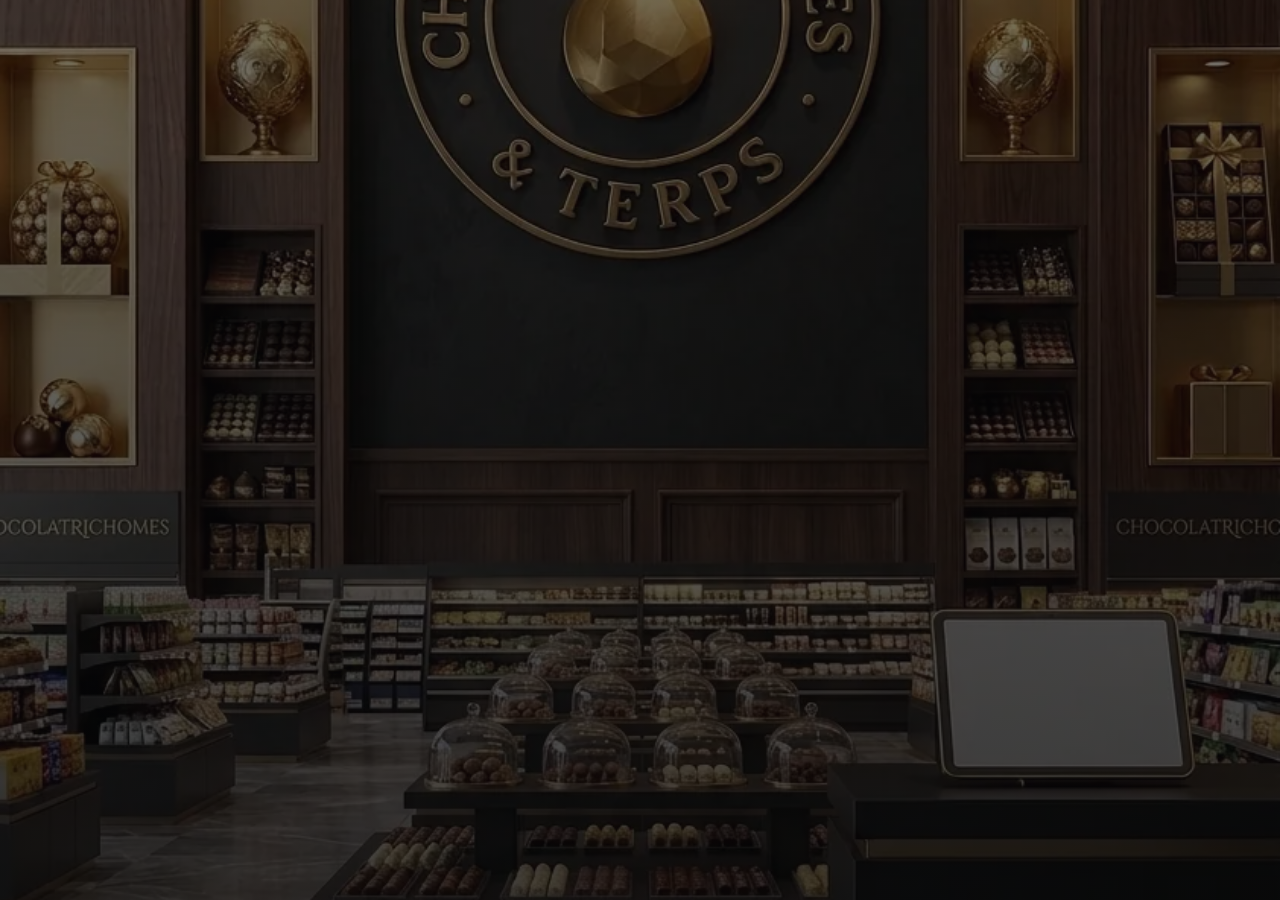
<file: aaaaaa.html>
<!DOCTYPE html>
<html lang="fr">
<head>
  <meta charset="UTF-8"/>
  <meta name="viewport" content="width=device-width,initial-scale=1.0,maximum-scale=1.0"/>
  <title>ChocolaTrichomes&Terps</title>
  <link href="https://fonts.googleapis.com/css2?family=Inter:wght@300;400;500;600;700;800&display=swap" rel="stylesheet"/>
  <style>
    *{margin:0;padding:0;box-sizing:border-box;-webkit-tap-highlight-color:transparent;}
    html,body{background:linear-gradient(rgba(5,6,8,.55),rgba(5,6,8,.75)),url('./ctt-background.webp');background-size:cover;background-position:center;background-attachment:fixed;color:#fff;font-family:'Inter',sans-serif;max-width:430px;margin:0 auto;min-height:100vh;overflow-x:hidden;}
    .header{display:flex;align-items:center;justify-content:space-between;padding:18px;position:sticky;top:0;z-index:200;background:rgba(0,0,0,.35);backdrop-filter:blur(20px);border-bottom:1px solid rgba(255,255,255,.08);}
    .header-logo{font-size:1rem;font-weight:700;letter-spacing:.35em;color:#d7bb73;text-transform:uppercase;flex:1;text-align:center;}
    .header-left,.header-right{display:flex;align-items:center;gap:10px;min-width:60px;}
    .header-right{justify-content:flex-end;}
    .btn-rabat{background:rgba(201,168,76,.08);border:1px solid rgba(201,168,76,.25);color:#d7bb73;font-size:.9rem;font-weight:700;padding:10px 18px;border-radius:18px;backdrop-filter:blur(15px);}
    .btn-cart-h{background:rgba(201,168,76,.08);border:1px solid rgba(201,168,76,.25);width:56px;height:56px;border-radius:18px;display:flex;align-items:center;justify-content:center;font-size:1.2rem;cursor:pointer;position:relative;backdrop-filter:blur(15px);box-shadow:0 0 20px rgba(201,168,76,.15);}
    .cart-badge{position:absolute;top:-5px;right:-5px;background:#c9a84c;color:#111;font-size:0.55rem;font-weight:800;width:16px;height:16px;border-radius:50%;display:none;align-items:center;justify-content:center;}
    .hamburger{font-size:1.2rem;cursor:pointer;color:#c9a84c;}
    .overlay{position:fixed;inset:0;background:rgba(0,0,0,.35);backdrop-filter:blur(10px);z-index:300;opacity:0;pointer-events:none;transition:.3s;}
    .overlay.open{opacity:1;pointer-events:all;}
    .side-menu{position:fixed;top:0;left:-100%;width:72%;max-width:320px;height:100%;background:rgba(12,12,16,.85);backdrop-filter:blur(24px);z-index:400;transition:.35s;border-right:1px solid rgba(255,255,255,.08);}
    .side-menu.open{left:0;}
    .side-menu-hdr{padding:20px 20px 16px;border-bottom:1px solid rgba(255,255,255,0.06);}
    .side-menu-logo{font-size:0.78rem;font-weight:700;letter-spacing:0.15em;color:#c9a84c;text-transform:uppercase;}
    .side-menu-sub{font-size:0.7rem;color:#666;margin-top:3px;}
    .menu-item{display:flex;align-items:center;gap:14px;padding:14px 20px;cursor:pointer;transition:background 0.15s;border-bottom:1px solid rgba(255,255,255,0.03);}
    .menu-item:hover,.menu-item.active{background:rgba(201,168,76,0.08);}
    .menu-item.active .menu-lbl{color:#c9a84c;font-weight:600;}
    .menu-icon{width:32px;height:32px;background:rgba(255,255,255,0.06);border-radius:8px;display:flex;align-items:center;justify-content:center;font-size:0.9rem;flex-shrink:0;}
    .menu-item.active .menu-icon{background:rgba(201,168,76,0.15);}
    .menu-lbl{font-size:0.88rem;font-weight:500;color:#ccc;}
    .trc-block{margin:12px 12px 0;background:linear-gradient(135deg,#1a2010,#0f1a0d);border:1px solid rgba(201,168,76,0.25);border-radius:16px;padding:14px 16px;position:relative;overflow:hidden;}
    .trc-block::before{content:'CHOCOLATRICHOMES';position:absolute;font-size:4rem;font-weight:900;color:rgba(255,255,255,0.03);top:50%;left:50%;transform:translate(-50%,-50%);white-space:nowrap;pointer-events:none;}
    .trc-hdr{display:flex;align-items:center;gap:10px;margin-bottom:12px;}
    .trc-icon{width:36px;height:36px;background:radial-gradient(circle,#3a7a30,#1a4010);border-radius:50%;display:flex;align-items:center;justify-content:center;font-size:1rem;flex-shrink:0;}
    .trc-title{font-size:0.9rem;font-weight:700;color:#c9a84c;}
    .trc-sub{font-size:0.72rem;color:#888;margin-top:2px;}
    .trc-act{margin-left:auto;font-size:0.65rem;font-weight:700;color:#888;letter-spacing:0.1em;}
    .trc-stats{display:grid;grid-template-columns:1fr 1fr 1fr;gap:8px;margin-bottom:12px;}
    .trc-stat{background:rgba(0,0,0,0.3);border-radius:10px;padding:10px;text-align:center;}
    .trc-stat-val{font-size:1.1rem;font-weight:800;color:#c9a84c;}
    .trc-stat-lbl{font-size:0.62rem;color:#666;margin-top:2px;}
    .trc-link{font-size:0.78rem;color:#888;text-align:center;cursor:pointer;display:block;}
    .trc-link span{color:#c9a84c;}
    .checkin-card{margin:10px 12px 0;background:#1a1e18;border:1px solid rgba(255,255,255,0.08);border-radius:16px;padding:14px 16px;}
    .checkin-hdr{display:flex;align-items:center;justify-content:space-between;margin-bottom:12px;}
    .checkin-title{font-size:0.88rem;font-weight:600;}
    .checkin-streak{font-size:0.78rem;color:#ff6b35;font-weight:600;}
    .checkin-days{display:flex;gap:6px;margin-bottom:14px;overflow-x:auto;padding-bottom:2px;}
    .checkin-days::-webkit-scrollbar{display:none;}
    .day-box{min-width:38px;height:48px;border-radius:10px;display:flex;flex-direction:column;align-items:center;justify-content:center;font-size:0.65rem;font-weight:600;color:#666;background:#0f1a0d;border:1px solid rgba(255,255,255,0.06);flex-shrink:0;gap:2px;}
    .day-box.done{background:#2d5a27;color:white;border-color:#3a7a30;}
    .day-box.active{background:#1e3a1c;color:#c9a84c;border-color:#c9a84c;}
    .day-lbl{font-size:0.55rem;color:#555;}
    .day-box.done .day-lbl,.day-box.active .day-lbl{color:rgba(255,255,255,0.6);}
    .btn-claim{width:100%;background:linear-gradient(135deg,#4CAF50,#8BC34A);border:none;border-radius:12px;padding:14px;font-size:0.92rem;font-weight:700;color:white;cursor:pointer;}
    .tier-section{margin:10px 12px 0;background:#1a1e18;border:1px solid rgba(255,255,255,0.08);border-radius:16px;padding:14px 16px;}
    .tier-lbl{font-size:0.62rem;letter-spacing:0.2em;text-transform:uppercase;color:#c9a84c;font-weight:700;margin-bottom:4px;}
    .tier-desc{font-size:0.78rem;color:#888;margin-bottom:14px;}
    .tier-desc span{color:#c9a84c;font-weight:600;}
    .tier-cards-wrap{overflow:hidden;margin-bottom:14px;}
    .tier-card{background:#0f1a0d;border:1px solid rgba(201,168,76,0.3);border-radius:14px;padding:16px;display:flex;align-items:center;gap:14px;display:none;}
    .tier-card.active{display:flex;}
    .tier-badge{width:52px;height:52px;border-radius:50%;display:flex;flex-direction:column;align-items:center;justify-content:center;flex-shrink:0;font-size:1.4rem;border:2px solid #cd7f32;box-shadow:0 0 15px rgba(205,127,50,0.3);}
    .tier-badge.silver{border-color:#C0C0C0;box-shadow:0 0 15px rgba(192,192,192,0.3);}
    .tier-badge.gold{border-color:#FFD700;box-shadow:0 0 15px rgba(255,215,0,0.3);}
    .tier-badge.platinum{border-color:#8A2BE2;box-shadow:0 0 15px rgba(138,43,226,0.3);}
    .tier-name{font-size:0.55rem;color:#cd7f32;font-weight:800;letter-spacing:0.08em;margin-top:2px;}
    .tier-info .tier-hold{font-size:0.65rem;color:#888;text-transform:uppercase;letter-spacing:0.1em;margin-bottom:4px;}
    .tier-info .tier-disc{font-size:2rem;font-weight:900;color:white;line-height:1;}
    .tier-info .tier-sub{font-size:0.78rem;color:#aaa;margin-top:4px;}
    .tier-info .tier-perk{font-size:0.72rem;color:#c9a84c;margin-top:3px;}
    .dots{display:flex;justify-content:center;gap:5px;margin-bottom:14px;}
    .dot{width:6px;height:6px;border-radius:50%;background:rgba(255,255,255,0.2);cursor:pointer;}
    .dot.active{background:#c9a84c;}
    .btn-activate{width:100%;background:linear-gradient(135deg,#6f4fcf,#9b59b6);border:none;border-radius:12px;padding:14px;font-size:0.92rem;font-weight:700;color:white;cursor:pointer;margin-bottom:10px;}
    .trc-coin-link{font-size:0.78rem;color:#888;text-align:center;display:block;cursor:pointer;text-decoration:none;}
    .garden-block{margin:10px 12px 0;background:linear-gradient(135deg,#0f1a0d,#1a2e18);border:1px solid rgba(74,140,63,0.3);border-radius:16px;padding:20px 16px;}
    .garden-title{font-size:1.1rem;font-weight:700;margin-bottom:6px;}
    .garden-sub{font-size:0.78rem;color:#888;margin-bottom:16px;}
    .garden-grid{display:grid;grid-template-columns:1fr 1fr;gap:10px;}
    .garden-item{background:rgba(0,0,0,0.3);border:1px solid rgba(255,255,255,0.08);border-radius:12px;padding:20px 10px;text-align:center;cursor:pointer;transition:background 0.2s;}
    .garden-item:hover{background:rgba(74,140,63,0.15);}
    .garden-item-emoji{font-size:2rem;margin-bottom:8px;display:block;}
    .garden-item-name{font-size:0.85rem;font-weight:600;}
    .promo-banners{margin:14px 12px 0;display:flex;gap:10px;overflow-x:auto;padding-bottom:4px;}
    .promo-banners::-webkit-scrollbar{display:none;}
    .promo-banner{min-width:260px;height:90px;border-radius:14px;flex-shrink:0;border:1px solid rgba(255,255,255,0.08);display:flex;align-items:center;padding:14px 16px;gap:12px;}
    .promo-icon{font-size:1.4rem;flex-shrink:0;}
    .promo-title{font-size:0.82rem;font-weight:800;letter-spacing:0.05em;text-transform:uppercase;}
    .promo-sub{font-size:0.7rem;color:#ccc;margin-top:3px;}
    .section-hdr{display:flex;align-items:center;gap:8px;padding:18px 12px 10px;font-size:0.78rem;font-weight:700;color:#888;letter-spacing:0.1em;text-transform:uppercase;}
    .products-grid{display:grid;grid-template-columns:1fr 1fr;gap:10px;padding:0 12px 120px;}
    .product-card{background:#1a1e18;border-radius:16px;overflow:hidden;border:1px solid rgba(255,255,255,0.06);cursor:pointer;transition:transform 0.15s;}
    .product-card:active{transform:scale(0.97);}
    .product-card.out-of-stock{opacity:0.6;}
    .product-img-wrap{position:relative;width:100%;padding-top:80%;background:#1e201c;overflow:hidden;}
    .product-img-wrap img{position:absolute;inset:0;width:100%;height:100%;object-fit:cover;}
    .badge-stock{position:absolute;top:8px;left:8px;background:rgba(15,26,13,0.9);border:1px solid rgba(255,255,255,0.1);border-radius:100px;padding:3px 10px;font-size:0.62rem;font-weight:600;display:flex;align-items:center;gap:5px;backdrop-filter:blur(8px);z-index:2;}
    .badge-stock.out{background:rgba(30,0,0,0.9);}
    .dot-green{width:6px;height:6px;border-radius:50%;background:#4CAF50;flex-shrink:0;}
    .dot-red{width:6px;height:6px;border-radius:50%;background:#f44336;flex-shrink:0;}
    .dot-orange{width:6px;height:6px;border-radius:50%;background:#ff9800;flex-shrink:0;}
    .product-info{padding:10px 10px 12px;}
    .product-cat{font-size:0.6rem;color:#c9a84c;font-weight:600;text-transform:uppercase;letter-spacing:0.1em;margin-bottom:3px;}
    .product-name{font-size:0.82rem;font-weight:700;color:#fff;margin-bottom:10px;white-space:nowrap;overflow:hidden;text-overflow:ellipsis;}
    .product-footer{display:flex;align-items:center;justify-content:space-between;}
    .product-price{font-size:1rem;font-weight:800;color:#fff;}
    .product-price .unit{font-size:0.72rem;font-weight:500;color:#888;margin-left:3px;}
    .btn-add{width:32px;height:32px;background:rgba(201,168,76,0.2);border:1px solid rgba(201,168,76,0.4);border-radius:50%;display:flex;align-items:center;justify-content:center;font-size:1.1rem;color:#c9a84c;cursor:pointer;flex-shrink:0;transition:all 0.2s;}
    .btn-add:active{transform:scale(0.85);}
    .btn-add.added{background:#c9a84c;color:#111;border-color:#c9a84c;}
    .btn-add.disabled{opacity:0.3;cursor:not-allowed;}
    .avis-section{padding:0 12px 20px;}
    .avis-hero{background:linear-gradient(135deg,#1a1e18,#111310);border:1px solid rgba(201,168,76,0.2);border-radius:16px;padding:24px 20px;text-align:center;margin-bottom:16px;}
    .avis-hero-title{font-size:1.1rem;font-weight:700;margin-bottom:8px;}
    .avis-stars-big{font-size:1.8rem;color:#c9a84c;letter-spacing:4px;margin-bottom:4px;}
    .avis-score{font-size:0.85rem;color:#888;margin-bottom:16px;}
    .btn-avis{background:rgba(201,168,76,0.15);border:1px solid rgba(201,168,76,0.4);color:#c9a84c;font-size:0.88rem;font-weight:600;padding:12px 28px;border-radius:100px;cursor:pointer;}
    .review-card{background:#1a1e18;border:1px solid rgba(255,255,255,0.06);border-radius:14px;padding:16px;margin-bottom:10px;}
    .review-header{display:flex;justify-content:space-between;align-items:center;margin-bottom:6px;}
    .review-verified{font-size:0.62rem;font-weight:700;color:#c9a84c;letter-spacing:0.1em;}
    .review-date{font-size:0.7rem;color:#666;}
    .review-stars{color:#c9a84c;font-size:0.9rem;letter-spacing:2px;margin-bottom:8px;}
    .review-text{font-size:0.85rem;color:#ccc;line-height:1.5;}
    #detailPage{position:fixed;inset:0;background:#111310;z-index:600;overflow-y:auto;transform:translateX(100%);transition:transform 0.35s cubic-bezier(0.4,0,0.2,1);max-width:430px;margin:0 auto;}
    #detailPage.open{transform:translateX(0);}
    .detail-topbar{display:flex;align-items:center;justify-content:space-between;padding:14px 16px;position:sticky;top:0;background:#111310;z-index:10;border-bottom:1px solid rgba(255,255,255,0.05);}
    .detail-back{width:36px;height:36px;background:rgba(255,255,255,0.08);border-radius:50%;display:flex;align-items:center;justify-content:center;cursor:pointer;font-size:1.2rem;}
    .detail-topbar-title{font-size:0.78rem;font-weight:700;letter-spacing:0.15em;color:#c9a84c;text-transform:uppercase;}
    .detail-fav{width:36px;height:36px;background:rgba(255,255,255,0.08);border-radius:50%;display:flex;align-items:center;justify-content:center;cursor:pointer;font-size:1rem;}
    .detail-img{width:100%;aspect-ratio:4/3;object-fit:cover;background:#1e201c;}
    .detail-body{background:linear-gradient(180deg,#1a1e18,#111310);border-radius:24px 24px 0 0;margin-top:-20px;padding:24px 20px 0;}
    .detail-name-row{display:flex;justify-content:space-between;align-items:flex-start;margin-bottom:4px;}
    .detail-name{font-size:1.5rem;font-weight:800;color:#fff;line-height:1.15;flex:1;}
    .detail-price-top{font-size:1.3rem;font-weight:800;color:#c9a84c;margin-left:10px;white-space:nowrap;}
    .detail-type-label{font-size:0.72rem;font-weight:700;letter-spacing:0.15em;text-transform:uppercase;color:#c9a84c;margin-bottom:16px;}
    .detail-tags{display:flex;gap:10px;margin-bottom:20px;flex-wrap:wrap;}
    .detail-tag{background:rgba(255,255,255,0.06);border:1px solid rgba(255,255,255,0.12);border-radius:100px;padding:6px 14px;font-size:0.75rem;font-weight:600;color:#ccc;display:flex;align-items:center;gap:6px;}
    .tag-meta{font-size:0.62rem;color:#666;font-weight:400;margin-left:2px;}
    .detail-desc{font-size:0.85rem;color:#888;line-height:1.7;margin-bottom:20px;border-bottom:1px solid rgba(255,255,255,0.06);padding-bottom:20px;}
    .detail-type-row{display:flex;align-items:center;gap:12px;padding:16px 0;border-bottom:1px solid rgba(255,255,255,0.06);}
    .detail-type-icon{font-size:1.4rem;}
    .detail-type-meta{font-size:0.62rem;color:#888;text-transform:uppercase;letter-spacing:0.1em;}
    .detail-type-val{font-size:0.9rem;font-weight:600;color:#fff;margin-top:2px;}
    .qty-label{font-size:0.65rem;letter-spacing:0.2em;text-transform:uppercase;color:#888;margin:20px 0 10px;}
    .qty-selector{background:#1e201c;border:1px solid rgba(201,168,76,0.3);border-radius:14px;padding:16px;text-align:center;cursor:pointer;margin-bottom:24px;transition:background 0.2s;}
    .qty-selector:hover{background:rgba(201,168,76,0.08);}
    .qty-x{font-size:1.1rem;font-weight:800;color:#fff;}
    .qty-dh{font-size:0.82rem;color:#888;margin-top:4px;}
    .avis-title-sm{font-size:1rem;font-weight:700;margin-bottom:12px;}
    .avis-empty{background:rgba(255,255,255,0.04);border-radius:12px;padding:20px;text-align:center;font-size:0.82rem;color:#666;margin-bottom:12px;}
    .avis-link{color:#c9a84c;font-size:0.82rem;font-weight:600;cursor:pointer;display:block;text-align:center;padding:14px;border:1px dashed rgba(201,168,76,0.3);border-radius:12px;margin-bottom:100px;}
    .detail-bottom{position:sticky;bottom:0;background:linear-gradient(to top,#111310 80%,transparent);padding:16px 20px 30px;display:flex;align-items:center;gap:12px;}
    .detail-cart-icon{width:48px;height:48px;background:#1e201c;border:1px solid rgba(201,168,76,0.3);border-radius:14px;display:flex;align-items:center;justify-content:center;font-size:1.2rem;cursor:pointer;flex-shrink:0;position:relative;}
    .btn-add-to-cart{flex:1;background:linear-gradient(135deg,#c9a84c,#e8c97a);border:none;border-radius:14px;padding:16px;font-size:0.88rem;font-weight:800;color:#111;cursor:pointer;letter-spacing:0.08em;text-transform:uppercase;transition:all 0.2s;}
    .btn-add-to-cart.added{background:linear-gradient(135deg,#2d5a27,#4a8c3f);color:white;}
    .btn-add-to-cart.out{background:#333;color:#666;cursor:not-allowed;}
    #profilePage{position:fixed;inset:0;background:#111310;z-index:600;overflow-y:auto;transform:translateX(100%);transition:transform 0.35s cubic-bezier(0.4,0,0.2,1);max-width:430px;margin:0 auto;}
    #profilePage.open{transform:translateX(0);}
    .profile-topbar{display:flex;align-items:center;justify-content:space-between;padding:14px 16px;border-bottom:1px solid rgba(255,255,255,0.05);}
    .profile-back{width:36px;height:36px;background:rgba(255,255,255,0.08);border-radius:50%;display:flex;align-items:center;justify-content:center;cursor:pointer;font-size:1.2rem;}
    .profile-topbar-title{font-size:0.78rem;font-weight:700;letter-spacing:0.15em;color:#c9a84c;text-transform:uppercase;}
    .profile-settings{width:36px;height:36px;background:rgba(255,255,255,0.08);border-radius:50%;display:flex;align-items:center;justify-content:center;cursor:pointer;font-size:1rem;}
    .profile-body{padding:24px 16px;}
    .profile-avatar{width:80px;height:80px;background:rgba(255,255,255,0.06);border-radius:50%;display:flex;align-items:center;justify-content:center;font-size:2rem;margin:0 auto 12px;}
    .profile-name{text-align:center;font-size:1.3rem;font-weight:700;margin-bottom:8px;}
    .profile-badge-row{display:flex;justify-content:center;margin-bottom:20px;}
    .profile-badge{background:rgba(255,255,255,0.08);border-radius:100px;padding:5px 16px;font-size:0.72rem;color:#888;}
    .seed-card{background:#1a1e18;border:1px solid rgba(255,255,255,0.08);border-radius:14px;padding:16px;margin-bottom:12px;}
    .seed-label{font-size:0.72rem;font-weight:700;color:#4CAF50;letter-spacing:0.1em;display:flex;align-items:center;gap:6px;margin-bottom:4px;}
    .seed-dh{font-size:0.85rem;color:#888;}
    .seed-next{font-size:0.72rem;color:#888;}
    .seed-rewards{float:right;background:#1a3a1a;color:#4CAF50;font-size:0.65rem;font-weight:700;padding:4px 10px;border-radius:100px;}
    .stats-grid{display:grid;grid-template-columns:1fr 1fr 1fr;gap:10px;margin-bottom:12px;}
    .stat-box{background:#1a1e18;border:1px solid rgba(255,255,255,0.06);border-radius:12px;padding:14px;text-align:center;}
    .stat-val{font-size:1.3rem;font-weight:800;color:#c9a84c;}
    .stat-lbl{font-size:0.62rem;color:#666;margin-top:3px;text-transform:uppercase;letter-spacing:0.1em;}
    .stat-val.streak{color:#ff6b35;}
    .info-row{background:#1a1e18;border:1px solid rgba(255,255,255,0.06);border-radius:12px;padding:14px 16px;display:flex;align-items:center;gap:12px;margin-bottom:10px;}
    .info-row-icon{width:36px;height:36px;background:rgba(201,168,76,0.1);border-radius:10px;display:flex;align-items:center;justify-content:center;font-size:1rem;flex-shrink:0;}
    .info-row-meta{font-size:0.62rem;color:#888;text-transform:uppercase;letter-spacing:0.1em;}
    .info-row-val{font-size:0.9rem;font-weight:600;color:#c9a84c;margin-top:2px;}
    .section-lbl-small{font-size:0.65rem;color:#888;letter-spacing:0.2em;text-transform:uppercase;padding:16px 0 8px;border-top:1px solid rgba(255,255,255,0.05);margin-top:8px;}
    .lang-row{display:flex;gap:10px;margin-bottom:16px;}
    .lang-btn{flex:1;background:rgba(255,255,255,0.06);border:1px solid rgba(255,255,255,0.1);border-radius:10px;padding:10px;text-align:center;font-size:0.82rem;font-weight:600;cursor:pointer;}
    .lang-btn.active{background:rgba(201,168,76,0.15);border-color:rgba(201,168,76,0.4);color:#c9a84c;}
    #avisPage{position:fixed;inset:0;background:#111310;z-index:600;overflow-y:auto;transform:translateX(100%);transition:transform 0.35s cubic-bezier(0.4,0,0.2,1);max-width:430px;margin:0 auto;}
    #avisPage.open{transform:translateX(0);}
    .cart-drawer{position:fixed;bottom:-100%;left:50%;transform:translateX(-50%);width:100%;max-width:430px;background:#1a1e18;border-radius:24px 24px 0 0;z-index:700;transition:bottom 0.35s cubic-bezier(0.4,0,0.2,1);border-top:1px solid rgba(201,168,76,0.2);max-height:80vh;overflow-y:auto;}
    .cart-drawer.open{bottom:0;}
    .cart-handle{width:36px;height:4px;background:rgba(255,255,255,0.2);border-radius:2px;margin:12px auto 0;}
    .cart-hdr{display:flex;align-items:center;justify-content:space-between;padding:16px 20px;border-bottom:1px solid rgba(255,255,255,0.06);}
    .cart-title{font-size:1rem;font-weight:700;}
    .cart-close{width:28px;height:28px;background:rgba(255,255,255,0.08);border-radius:50%;display:flex;align-items:center;justify-content:center;cursor:pointer;}
    .cart-items{padding:12px 16px;}
    .cart-item{display:flex;align-items:center;gap:12px;padding:10px 0;border-bottom:1px solid rgba(255,255,255,0.05);}
    .cart-item img{width:52px;height:52px;border-radius:10px;object-fit:cover;background:#222;flex-shrink:0;}
    .cart-item-info{flex:1;min-width:0;}
    .cart-item-name{font-size:0.82rem;font-weight:600;white-space:nowrap;overflow:hidden;text-overflow:ellipsis;}
    .cart-item-price{font-size:0.78rem;color:#c9a84c;font-weight:700;margin-top:3px;}
    .cart-qty-ctrl{display:flex;align-items:center;gap:8px;}
    .qty-btn{width:26px;height:26px;border-radius:50%;border:1px solid rgba(255,255,255,0.15);background:rgba(255,255,255,0.06);color:#fff;font-size:0.9rem;cursor:pointer;display:flex;align-items:center;justify-content:center;}
    .qty-num{font-size:0.85rem;font-weight:700;min-width:16px;text-align:center;}
    .cart-empty{padding:40px 20px;text-align:center;color:#666;font-size:0.9rem;}
    
    /* NOUVEAU : Styles pour la jauge et le minimum */
    .cart-min-warning{background:rgba(201,168,76,0.1);border:1px solid rgba(201,168,76,0.3);border-radius:12px;padding:12px 16px;margin:12px 16px 0;}
    .cart-min-text{font-size:0.82rem;font-weight:600;color:#c9a84c;margin-bottom:8px;}
    .progress-bar-bg{width:100%;height:6px;background:rgba(255,255,255,0.1);border-radius:3px;overflow:hidden;}
    .progress-bar-fill{height:100%;background:#c9a84c;border-radius:3px;transition:width 0.3s ease;}
    
    .cart-reward{display:flex;align-items:center;gap:8px;padding:12px 16px;background:rgba(255,255,255,0.03);margin:12px 16px;border-radius:12px;}
    .cart-reward span{font-size:0.82rem;color:#c9a84c;font-weight:600;}
    
    .cart-footer{padding:16px 20px 30px;border-top:1px solid rgba(255,255,255,0.06);}
    .cart-total{display:flex;justify-content:space-between;align-items:center;margin-bottom:14px;}
    .cart-total-lbl{font-size:0.88rem;color:#888;}
    .cart-total-val{font-size:1.2rem;font-weight:800;color:#c9a84c;}
    
    /* NOUVEAU : Bouton checkout toujours beau */
    .btn-checkout{width:100%;background:linear-gradient(135deg,#c9a84c,#e8c97a);color:#111;border:none;border-radius:14px;padding:16px;font-size:0.95rem;font-weight:700;cursor:pointer;transition:all 0.2s;}
    .btn-checkout:active{transform:scale(0.98);}

    /* NOUVEAU : Modales de paiement */
    .modal-overlay{position:fixed;inset:0;background:rgba(0,0,0,0.8);z-index:800;display:none;align-items:flex-end;justify-content:center;}
    .modal-overlay.open{display:flex;}
    .modal-content{background:#1a1e18;width:100%;max-width:430px;border-radius:24px 24px 0 0;padding:24px 20px 40px;max-height:90vh;overflow-y:auto;animation:slideUp 0.3s ease;}
    @keyframes slideUp{from{transform:translateY(100%)}to{transform:translateY(0)}}
    .modal-header{display:flex;justify-content:space-between;align-items:center;margin-bottom:20px;}
    .modal-title{font-size:1.1rem;font-weight:700;}
    .payment-option{display:flex;align-items:center;gap:16px;background:#111310;border:1px solid rgba(255,255,255,0.1);border-radius:14px;padding:16px;margin-bottom:12px;cursor:pointer;transition:border-color 0.2s;}
    .payment-option:hover{border-color:#c9a84c;}
    .payment-icon{width:40px;height:40px;background:rgba(255,255,255,0.1);border-radius:10px;display:flex;align-items:center;justify-content:center;font-size:1.2rem;}
    .payment-info{flex:1;}
    .payment-name{font-size:0.95rem;font-weight:600;display:flex;align-items:center;gap:8px;}
    .payment-desc{font-size:0.75rem;color:#888;margin-top:2px;}
    .badge-discount{background:#4CAF50;color:#fff;font-size:0.65rem;font-weight:700;padding:2px 6px;border-radius:4px;}
    .trc-info-box{background:rgba(201,168,76,0.1);border:1px solid rgba(201,168,76,0.2);border-radius:12px;padding:12px;margin-top:16px;font-size:0.75rem;color:#ccc;line-height:1.5;}
    .checkout-form{display:flex;flex-direction:column;gap:16px;}
    .form-group{display:flex;flex-direction:column;gap:6px;}
    .form-label{font-size:0.75rem;color:#888;text-transform:uppercase;letter-spacing:0.05em;}
    .form-select{background:#111310;border:1px solid rgba(255,255,255,0.1);border-radius:10px;padding:12px;color:#fff;font-size:0.9rem;font-family:inherit;outline:none;}
    .form-select:focus{border-color:#c9a84c;}
    .availability-text{font-size:0.75rem;color:#4CAF50;font-weight:600;display:none;margin-top:4px;}
    .availability-text.show{display:block;}
    .btn-confirm{width:100%;background:#333;color:#666;border:none;border-radius:14px;padding:16px;font-size:0.95rem;font-weight:700;cursor:not-allowed;margin-top:8px;transition:all 0.3s;}
    .btn-confirm.active{background:linear-gradient(135deg,#c9a84c,#e8c97a);color:#111;cursor:pointer;}

    .float-cart{position:fixed;bottom:80px;right:calc(50% - 215px + 10px);width:52px;height:52px;background:#c9a84c;border-radius:50%;display:flex;align-items:center;justify-content:center;font-size:1.3rem;box-shadow:0 4px 20px rgba(201,168,76,0.4);cursor:pointer;z-index:50;transition:transform 0.2s;}
    .float-cart:active{transform:scale(0.92);}
    .float-badge{position:absolute;top:-4px;right:-4px;background:#ff4444;color:#fff;font-size:0.55rem;font-weight:800;width:18px;height:18px;border-radius:50%;display:none;align-items:center;justify-content:center;}
    @media(max-width:430px){.float-cart{right:10px;}}
    .toast{position:fixed;bottom:90px;left:50%;transform:translateX(-50%) translateY(20px);background:#2d5a27;color:#fff;padding:10px 20px;border-radius:100px;font-size:0.82rem;font-weight:600;opacity:0;transition:all 0.3s;pointer-events:none;white-space:nowrap;z-index:800;border:1px solid rgba(74,140,63,0.5);}
    .toast.show{opacity:1;transform:translateX(-50%) translateY(0);}
    .bottom-nav{position:fixed;bottom:0;left:50%;transform:translateX(-50%);width:100%;max-width:430px;background:#111310;border-top:1px solid rgba(255,255,255,0.08);display:flex;padding:10px 0 20px;z-index:100;}
    .nav-item{flex:1;display:flex;flex-direction:column;align-items:center;gap:4px;cursor:pointer;padding:4px 0;}
    .nav-icon{font-size:1.2rem;}
    .nav-lbl{font-size:0.62rem;color:#666;font-weight:500;}
    .nav-item.active .nav-lbl{color:#c9a84c;}
    .nav-active-dot{width:18px;height:2px;background:#c9a84c;border-radius:2px;margin-top:2px;}

    /* Modales de paiement */
    .modal-overlay{position:fixed;inset:0;background:rgba(0,0,0,0.85);z-index:800;display:none;align-items:center;justify-content:center;padding:16px;}
    .modal-overlay.open{display:flex;}
    .modal-content{background:#1c1c1e;width:100%;max-width:400px;border-radius:20px;padding:24px 20px 28px;max-height:92vh;overflow-y:auto;animation:slideUp 0.3s ease;}
    @keyframes slideUp{from{transform:translateY(40px);opacity:0}to{transform:translateY(0);opacity:1}}
    .modal-topbar{display:flex;align-items:center;justify-content:space-between;margin-bottom:20px;padding-bottom:16px;border-bottom:1px solid rgba(255,255,255,0.08);}
    .modal-topbar-left{display:flex;align-items:center;gap:10px;}
    .modal-topbar-title{font-size:1.2rem;font-weight:700;}
    .modal-topbar-sub{font-size:0.75rem;color:#888;margin-left:6px;}
    .modal-close-btn{width:32px;height:32px;background:rgba(255,255,255,0.1);border-radius:10px;display:flex;align-items:center;justify-content:center;cursor:pointer;font-size:0.9rem;color:#aaa;}
    .confirm-total-row{display:flex;justify-content:space-between;align-items:center;margin-bottom:16px;}
    .confirm-total-lbl{font-size:1rem;font-weight:700;color:#c9a84c;}
    .confirm-total-val{font-size:1.1rem;font-weight:800;color:#c9a84c;}
    .confirm-trc-tip{background:rgba(255,255,255,0.06);border-radius:12px;padding:11px 14px;font-size:0.78rem;color:#ccc;margin-bottom:10px;display:flex;align-items:center;gap:8px;}
    .confirm-trc-earn{background:rgba(255,255,255,0.06);border-radius:12px;padding:11px 14px;font-size:0.78rem;color:#ccc;margin-bottom:6px;display:flex;align-items:center;gap:8px;}
    .confirm-trc-earn span{color:#c9a84c;font-weight:700;}
    .confirm-spin-note{font-size:0.7rem;color:#888;margin-bottom:16px;padding-left:4px;}
    .promo-row{display:flex;gap:10px;margin-bottom:20px;}
    .promo-input{flex:1;background:rgba(255,255,255,0.06);border:1px solid rgba(255,255,255,0.1);border-radius:12px;padding:12px 14px;color:#fff;font-size:0.88rem;font-family:inherit;outline:none;}
    .promo-input::placeholder{color:#555;}
    .promo-apply{background:rgba(201,168,76,0.15);border:1px solid rgba(201,168,76,0.35);color:#c9a84c;font-size:0.88rem;font-weight:700;padding:12px 18px;border-radius:12px;cursor:pointer;white-space:nowrap;}
    .form-input{background:rgba(255,255,255,0.06);border:1px solid rgba(255,255,255,0.1);border-radius:12px;padding:14px;color:#fff;font-size:0.9rem;font-family:inherit;outline:none;width:100%;}
    .form-input:focus{border-color:#c9a84c;}
    .form-input::placeholder{color:#444;}
    .form-textarea{background:rgba(255,255,255,0.06);border:1px solid rgba(255,255,255,0.1);border-radius:12px;padding:14px;color:#fff;font-size:0.88rem;font-family:inherit;outline:none;width:100%;resize:none;min-height:72px;}
    .form-textarea::placeholder{color:#444;}
    .form-label{font-size:0.7rem;color:#888;text-transform:uppercase;letter-spacing:0.08em;margin-bottom:6px;display:block;}
    .form-group{margin-bottom:14px;}
    .form-select{background:rgba(255,255,255,0.06);border:1px solid rgba(255,255,255,0.1);border-radius:12px;padding:14px;color:#fff;font-size:0.9rem;font-family:inherit;outline:none;width:100%;}
    .form-select:focus{border-color:#c9a84c;}
    .btn-confirm-main{width:100%;background:linear-gradient(135deg,#c9a84c,#e8c97a);color:#111;border:none;border-radius:14px;padding:16px;font-size:1rem;font-weight:800;cursor:pointer;margin-top:8px;}
    /* Mise à Disposition modal */
    .mad-total{text-align:center;font-size:1.3rem;font-weight:800;margin-bottom:16px;}
    .crypto-upsell{background:linear-gradient(135deg,#2a1a00,#1a1200);border:1px solid rgba(201,140,20,0.4);border-radius:14px;padding:16px;margin-bottom:18px;text-align:center;}
    .crypto-upsell-text{font-size:0.82rem;color:#e8a020;margin-bottom:10px;line-height:1.5;}
    .crypto-upsell-text strong{color:#f0b030;}
    .btn-crypto{background:linear-gradient(135deg,#e8a020,#f0b030);color:#111;border:none;border-radius:10px;padding:12px 20px;font-size:0.88rem;font-weight:700;cursor:pointer;width:100%;}
    .mad-subtitle{font-size:0.78rem;color:#888;margin-bottom:16px;}
    .codes-row{display:grid;grid-template-columns:1fr 1fr 1fr;gap:8px;margin-bottom:16px;}
    .btn-mad-confirm{flex:1;background:linear-gradient(135deg,#d4b87a,#e8d090);color:#111;border:none;border-radius:12px;padding:15px;font-size:0.95rem;font-weight:800;cursor:pointer;}
    .btn-mad-cancel{background:rgba(180,30,30,0.15);border:1px solid rgba(200,50,50,0.4);color:#e05050;border:none;border-radius:12px;padding:15px 20px;font-size:0.95rem;font-weight:700;cursor:pointer;}
    .mad-action-row{display:flex;gap:10px;margin-top:4px;}
    .availability-text{font-size:0.75rem;color:#4CAF50;font-weight:600;display:none;margin-top:4px;}
    .availability-text.show{display:block;}

    .float-cart{position:fixed;bottom:95px;right:calc(50% - 215px + 14px);width:72px;height:72px;background:#d7c083;border-radius:50%;display:flex;align-items:center;justify-content:center;color:#111;font-size:1.6rem;box-shadow:0 10px 30px rgba(215,192,131,.35);z-index:150;cursor:pointer;transition:.25s;}
    .float-cart:active{transform:scale(.96);}
    .float-badge{position:absolute;top:-4px;right:-4px;background:#ff4444;color:#fff;font-size:0.55rem;font-weight:800;width:18px;height:18px;border-radius:50%;display:none;align-items:center;justify-content:center;}
    @media(max-width:430px){.float-cart{right:16px;bottom:92px;}}
    .toast{position:fixed;bottom:90px;left:50%;transform:translateX(-50%) translateY(20px);background:#2d5a27;color:#fff;padding:10px 20px;border-radius:100px;font-size:0.82rem;font-weight:600;opacity:0;transition:all 0.3s;pointer-events:none;white-space:nowrap;z-index:800;border:1px solid rgba(74,140,63,0.5);}
    .toast.show{opacity:1;transform:translateX(-50%) translateY(0);}
    .bottom-nav{
position:fixed;
bottom:0;
left:50%;
transform:translateX(-50%);
width:100%;
max-width:430px;
height:62px;
background:rgba(5,5,7,.92);
backdrop-filter:blur(30px);
border-top:1px solid rgba(255,255,255,.08);
display:flex;
align-items:center;
justify-content:space-around;
z-index:200;
}

.nav-item{
flex:1;
display:flex;
flex-direction:column;
align-items:center;
justify-content:center;
gap:3px;
cursor:pointer;
position:relative;
}

.nav-icon{
font-size:1.2rem;
color:#cfcfcf;
transition:.25s;
}

.nav-lbl{
font-size:.62rem;
color:#999;
font-weight:500;
}

.nav-item.active .nav-icon,
.nav-item.active .nav-lbl{
color:#d7c083;
font-weight:700;
}

.nav-active-dot{
width:18px;
height:2px;
background:#d7c083;
border-radius:20px;
margin-top:1px;
}
.nav-svg{color:#999;transition:.25s;}
.nav-item.active .nav-svg{color:#d7c083;}
.nav-item.active .nav-lbl{color:#d7c083;font-weight:700;}
#favPage{position:fixed;inset:0;background:#0d0f0b;z-index:600;transform:translateX(100%);transition:transform 0.35s cubic-bezier(0.4,0,0.2,1);max-width:430px;margin:0 auto;overflow-y:auto;}
#favPage.open{transform:translateX(0);}
.fav-topbar{display:flex;align-items:center;justify-content:space-between;padding:14px 16px;border-bottom:1px solid rgba(255,255,255,0.06);background:#0d0f0b;position:sticky;top:0;z-index:2;}
.fav-back{width:34px;height:34px;background:rgba(255,255,255,0.08);border-radius:50%;display:flex;align-items:center;justify-content:center;cursor:pointer;color:#fff;font-size:1.3rem;}
.fav-title{font-size:0.78rem;font-weight:700;letter-spacing:0.15em;color:#c9a84c;text-transform:uppercase;}
.fav-empty{display:flex;flex-direction:column;align-items:center;justify-content:center;height:60vh;gap:12px;color:#555;}
.fav-empty svg{opacity:0.3;}
.fav-empty-title{font-size:1rem;font-weight:600;color:#666;}
.fav-empty-sub{font-size:0.82rem;color:#444;text-align:center;max-width:200px;line-height:1.5;}
  
</head>

<div class="overlay" id="overlay" onclick="closeAll()"></div>

<div class="side-menu" id="sideMenu">
  <div class="side-menu-hdr">
    <div class="side-menu-logo">CHOCOLATRICHOMES</div>
    <div class="side-menu-sub">ChocolaTrichoms&Terps</div>
  </div>
  <div class="menu-item active" onclick="filterCat('Accessoires');closeAll()"><div class="menu-icon">💧</div><div class="menu-lbl">Accessoires</div></div>
  <div class="menu-item" onclick="filterCat('HerbVape');closeAll()"><div class="menu-icon">⚡</div><div class="menu-lbl">HerbVape</div></div>
  <div class="menu-item" onclick="filterCat('Most Wanted');closeAll()"><div class="menu-icon">⭐</div><div class="menu-lbl">Most Wanted</div></div>
  <div class="menu-item" onclick="openAvis();closeAll()"><div class="menu-icon">💬</div><div class="menu-lbl">Avis</div></div>
  <div class="menu-item" onclick="filterCat('TRC-Garden');closeAll()"><div class="menu-icon">🌱</div><div class="menu-lbl">TRC-Garden</div></div>
  <div class="menu-item" onclick="filterCat('All');closeAll()"><div class="menu-icon">⊞</div><div class="menu-lbl">All</div></div>
  <div class="menu-item" onclick="filterCat('Drysift');closeAll()"><div class="menu-icon">🕐</div><div class="menu-lbl">Drysift</div></div>
  <div class="menu-item" onclick="filterCat('Frozen');closeAll()"><div class="menu-icon">❄️</div><div class="menu-lbl">Frozen</div></div>
  <div class="menu-item" onclick="filterCat('Static');closeAll()"><div class="menu-icon">⚡</div><div class="menu-lbl">Static</div></div>
  <div class="menu-item" onclick="filterCat('Ice O\'Lator');closeAll()"><div class="menu-icon">⭐</div><div class="menu-lbl">Ice O'Lator</div></div>
  <div class="menu-item" onclick="filterCat('Beldia');closeAll()"><div class="menu-icon">🏠</div><div class="menu-lbl">Beldia</div></div>
  <div class="menu-item" onclick="filterCat('Weed');closeAll()"><div class="menu-icon">🌿</div><div class="menu-lbl">Weed</div></div>
  <div class="menu-item" onclick="filterCat('Meet Up Rabat');closeAll()"><div class="menu-icon">👥</div><div class="menu-lbl">Meet Up Rabat</div></div>
</div>

<div class="header">
  <div class="header-left"><span class="hamburger" onclick="openMenu()">☰</span></div>
  <div class="header-logo">CHOCOLATRICHOMES</div>
  <div class="header-right">
    <div class="btn-rabat">Rabat</div>
    <div class="btn-cart-h" onclick="toggleCart()"><svg width="20" height="20" viewBox="0 0 24 24" fill="none" stroke="#c9a84c" stroke-width="2" stroke-linecap="round" stroke-linejoin="round"><circle cx="9" cy="21" r="1"/><circle cx="20" cy="21" r="1"/><path d="M1 1h4l2.68 13.39a2 2 0 0 0 2 1.61h9.72a2 2 0 0 0 2-1.61L23 6H6"/></svg><div class="cart-badge" id="headerBadge"></div></div>
  </div>
</div>

<div class="page-content">
<div class="trc-block">
  <div class="trc-hdr">
    <div class="trc-icon">🌿</div>
    <div style="flex:1"><div class="trc-title">🪙 <span>Hold TRC, économise jusqu'à -20%</span></div><div class="trc-sub">Dès $5 hold → tier Bronze <span style="color:#c9a84c;font-weight:700">-5%</span> à vie sur chaque commande</div></div>
    <div style="display:flex;flex-direction:column;align-items:flex-end;gap:4px"><div class="trc-hdr-arrow">→</div><div class="trc-act">ACTIVER</div></div>
  </div>
  <div class="trc-stats">
    <div class="trc-stat"><div class="trc-stat-val">-20%</div><div class="trc-stat-lbl">Max Cardholder</div></div>
    <div class="trc-stat"><div class="trc-stat-val">x5</div><div class="trc-stat-lbl">TRC/DH gagnés</div></div>
    <div class="trc-stat"><div class="trc-stat-val" id="holdersCount">611</div><div class="trc-stat-lbl">Holders</div></div>
  </div>
  <div class="trc-link">Activer mon tier en 30 secondes <span>→</span></div>
</div>

<div class="checkin-card">
  <div class="checkin-hdr"><div class="checkin-title">📅 Check-in quotidien</div><div class="checkin-streak" id="streakDisplay">0 jours 🔥</div></div>
  <div class="checkin-days">
    <div class="day-box active"><span class="day-lbl">J1</span><span>10</span></div>
    <div class="day-box"><span class="day-lbl">J2</span><span>20</span></div>
    <div class="day-box"><span class="day-lbl">J3</span><span>30</span></div>
    <div class="day-box"><span class="day-lbl">J4</span><span>40</span></div>
    <div class="day-box"><span class="day-lbl">J5</span><span>50</span></div>
    <div class="day-box"><span class="day-lbl">J6</span><span>75</span></div>
    <div class="day-box"><span class="day-lbl">J7</span><span>100</span></div>
  </div>
  <button class="btn-claim" onclick="claimTRC()">Récupérer 10 TRC</button>
</div>

<div class="tier-section">
  <div class="tier-lbl">🔴 SYSTÈME TRC CARDHOLDER</div>
  <div class="tier-desc">Hold du TRC, économise jusqu'à <span>-20%</span> à vie sur chaque commande</div>
  <div class="tier-cards-wrap">
    <div class="tier-card active" id="tier-0">
      <div class="tier-badge">🥉<div class="tier-name">BRONZE</div></div>
      <div class="tier-info"><div class="tier-hold">HOLD $5+ TRC</div><div class="tier-disc">-5%</div><div class="tier-sub">à vie sur chaque commande</div><div class="tier-perk">+ Accès canal Telegram privé</div></div>
    </div>
    <div class="tier-card" id="tier-1">
      <div class="tier-badge silver">🥈<div class="tier-name" style="color:#C0C0C0">SILVER</div></div>
      <div class="tier-info"><div class="tier-hold">HOLD $25+ TRC</div><div class="tier-disc">-10%</div><div class="tier-sub">à vie sur chaque commande</div><div class="tier-perk">+ Early access aux drops (24h avant)</div></div>
    </div>
    <div class="tier-card" id="tier-2">
      <div class="tier-badge gold">🥇<div class="tier-name" style="color:#FFD700">GOLD</div></div>
      <div class="tier-info"><div class="tier-hold">HOLD $100+ TRC</div><div class="tier-disc">-15%</div><div class="tier-sub">à vie sur chaque commande</div><div class="tier-perk">+ Échantillon gratuit/cmd</div></div>
    </div>
    <div class="tier-card" id="tier-3">
      <div class="tier-badge platinum">💎<div class="tier-name" style="color:#8A2BE2">PLATINUM</div></div>
      <div class="tier-info"><div class="tier-hold">HOLD $300+ TRC</div><div class="tier-disc">-20%</div><div class="tier-sub">à vie sur chaque commande</div><div class="tier-perk">+ Cadeau anniversaire + produits VIP exclusifs</div></div>
    </div>
  </div>
  <div class="dots" id="tierDots">
    <div class="dot active" onclick="showTier(0)"></div>
    <div class="dot" onclick="showTier(1)"></div>
    <div class="dot" onclick="showTier(2)"></div>
    <div class="dot" onclick="showTier(3)"></div>
  </div>
  <button class="btn-activate">✨ Activer mon tier</button>
  <a href="https://t.me/chocolatrichome_bot" target="_blank" class="trc-coin-link">C'est quoi TrichomeCoin ? →</a>
</div>



<div class="promo-banners">
  <div class="promo-banner" style="background:linear-gradient(135deg,#3a1a06,#1a0a02);border:1px solid rgba(180,80,20,0.35)">
    <div style="position:relative;z-index:1;display:flex;flex-direction:column;gap:4px;">
      <div style="display:flex;align-items:center;gap:8px;"><span style="font-size:1rem">📦</span><div class="promo-title">POSTAL DELIVERY</div></div>
      <div class="promo-sub">Try the new experience — get 10% off.</div>
    </div>
  </div>
  <div class="promo-banner" style="background:linear-gradient(135deg,#0c0f20,#0a0d1a);border:1px solid rgba(80,100,220,0.35)">
    <div style="position:relative;z-index:1;display:flex;flex-direction:column;gap:4px;">
      <div style="display:flex;align-items:center;gap:8px;"><span style="font-size:1rem">💎</span><div class="promo-title">HOLD TRC</div></div>
      <div class="promo-sub">Get -5% discount on every order.</div>
    </div>
  </div>
</div>

<div class="section-hdr" id="sectionTitle"><span>🛒</span> ACCESSOIRES</div>
<div class="products-grid" id="productsGrid"></div>

</div>
<div class="float-cart" onclick="toggleCart()"><svg width="22" height="22" viewBox="0 0 24 24" fill="none" stroke="currentColor" stroke-width="2.5" stroke-linecap="round" stroke-linejoin="round"><circle cx="9" cy="21" r="1"/><circle cx="20" cy="21" r="1"/><path d="M1 1h4l2.68 13.39a2 2 0 0 0 2 1.61h9.72a2 2 0 0 0 2-1.61L23 6H6"/></svg><div class="float-badge" id="floatBadge"></div></div>
<div class="toast" id="toast"></div>

<div id="detailPage">
  <div class="detail-topbar">
    <div class="detail-back" onclick="closeDetail()">‹</div>
    <div class="detail-topbar-title">DETAILS</div>
    <div class="detail-fav">🤍</div>
  </div>
  <div id="detailMediaWrap" style="width:100%;aspect-ratio:4/3;background:#1e201c;overflow:hidden;"></div>
  <div class="detail-body">
    <div class="detail-name-row">
      <div class="detail-name" id="detailName"></div>
      <div class="detail-price-top" id="detailPriceTop"></div>
    </div>
    <div class="detail-type-label" id="detailTypeLabel"></div>
    <div class="detail-tags" id="detailTags"></div>
    <div class="detail-desc" id="detailDesc">Essential smoking accessories — lighters, rolling papers, grinders, and more. Quality gear for the everyday smoker.</div>
    <div class="detail-type-row"><div class="detail-type-icon">📦</div><div><div class="detail-type-meta">TYPE</div><div class="detail-type-val" id="detailTypeName">Accessoire</div></div></div>
    <div class="qty-label">SELECTIONNER LA QUANTITE</div>
    <div class="qty-selector" id="qtySelector" onclick="changeDetailQty()">
      <div class="qty-x" id="detailQtyX">×1</div>
      <div class="qty-dh" id="detailQtyDh"></div>
    </div>
    <div class="avis-title-sm">Avis clients</div>
    <div class="avis-empty">Aucun avis pour ce produit</div>
    <div class="avis-link">Laisser un commentaire</div>
  </div>
  <div class="detail-bottom">
    <div class="detail-cart-icon" onclick="toggleCart()">🛍<div class="cart-badge" id="detailBadge" style="position:absolute;top:-5px;right:-5px;background:#c9a84c;color:#111;font-size:0.55rem;font-weight:800;width:16px;height:16px;border-radius:50%;display:none;align-items:center;justify-content:center;"></div></div>
    <button class="btn-add-to-cart" id="btnAddToCart" onclick="addFromDetail()">ADD TO CART</button>
  </div>
</div>

<div id="profilePage">
  <div class="profile-topbar">
    <div class="profile-back" onclick="closeProfile()">‹</div>
    <div class="profile-topbar-title">PROFILE</div>
    <div class="profile-settings">⚙️</div>
  </div>
  <div class="profile-body">
    <div class="profile-avatar">👤</div>
    <div class="profile-name" id="profileUsername">ChocolaUser</div>
    <div class="profile-badge-row"><div class="profile-badge">SEED · 10 XP · 10 TRC</div></div>
    <div class="seed-card">
      <div class="seed-label">🌱 SEED <span class="seed-rewards">1x rewards</span></div>
      <div class="seed-dh">0 DH</div>
      <div class="seed-next">2000 DH → Sprout</div>
    </div>
    <div class="stats-grid">
      <div class="stat-box"><div class="stat-val">10</div><div class="stat-lbl">XP Points</div></div>
      <div class="stat-box"><div class="stat-val">10</div><div class="stat-lbl">TRC Balance</div></div>
      <div class="stat-box"><div class="stat-val streak">0 🔥</div><div class="stat-lbl">Streak</div></div>
    </div>
    <div class="info-row">
      <div class="info-row-icon">✈️</div>
      <div><div class="info-row-meta">Telegram ID</div><div class="info-row-val">—</div></div>
    </div>
    <div class="info-row">
      <div class="info-row-icon">📍</div>
      <div><div class="info-row-meta">Ville</div><div class="info-row-val">Rabat</div></div>
    </div>
    <div class="section-lbl-small">LANGUE</div>
    <div class="lang-row">
      <div class="lang-btn active">🇫🇷 FR</div>
      <div class="lang-btn">🇬🇧 EN</div>
      <div class="lang-btn">🇪🇸 ES</div>
    </div>
  </div>
</div>

<div id="avisPage">
  <div class="detail-topbar">
    <div class="detail-back" onclick="closeAvis()">‹</div>
    <div class="detail-topbar-title">AVIS CLIENTS</div>
    <div style="width:36px"></div>
  </div>
  <div class="avis-section" style="padding-top:16px">
    <div class="avis-hero">
      <div class="avis-hero-title">Avis de nos clients</div>
      <div class="avis-stars-big">★★★★★</div>
      <div class="avis-score">5.0 / 5 · 15 avis</div>
      <div class="btn-avis" onclick="showToast('Merci pour votre avis!')">Laisser un avis</div>
    </div>
    <div class="review-card"><div class="review-header"><span class="review-verified">CLIENT VERIFIE</span><span class="review-date">20 mai 2026</span></div><div class="review-stars">★★★★★</div><div class="review-text">Best experience in this country by far. The static by Zak is 👌</div></div>
    <div class="review-card"><div class="review-header"><span class="review-verified">CLIENT VERIFIE</span><span class="review-date">15 mai 2026</span></div><div class="review-stars">★★★★★</div><div class="review-text">🌍👍🪄</div></div>
    <div class="review-card"><div class="review-header"><span class="review-verified">CLIENT VERIFIE</span><span class="review-date">30 avr. 2026</span></div><div class="review-stars">★★★★★</div><div class="review-text">🍗🔥🔥🔥</div></div>
    <div class="review-card"><div class="review-header"><span class="review-verified">CLIENT VERIFIE</span><span class="review-date">27 avr. 2026</span></div><div class="review-stars">★★★★★</div><div class="review-text">Incroyable!!! Thx guys</div></div>
    <div class="review-card"><div class="review-header"><span class="review-verified">CLIENT VERIFIE</span><span class="review-date">26 avr. 2026</span></div><div class="review-stars">★★★★★</div><div class="review-text">Awesome service</div></div>
    <div class="review-card"><div class="review-header"><span class="review-verified">CLIENT VERIFIE</span><span class="review-date">25 avr. 2026</span></div><div class="review-stars">★★★★★</div><div class="review-text">Best quality, best service , best team 📣</div></div>
    <div class="review-card"><div class="review-header"><span class="review-verified">CLIENT VERIFIE</span><span class="review-date">25 avr. 2026</span></div><div class="review-stars">★★★★★</div><div class="review-text">Confince ✅✅💪</div></div>
    <div class="review-card"><div class="review-header"><span class="review-verified">CLIENT VERIFIE</span><span class="review-date">19 avr. 2026</span></div><div class="review-stars">★★★★★</div><div class="review-text">Weed De tres bonne qualite la meilleure au Maroc top top</div></div>
    <div class="review-card"><div class="review-header"><span class="review-verified">CLIENT VERIFIE</span><span class="review-date">19 avr. 2026</span></div><div class="review-stars">★★★★★</div><div class="review-text">Amazing work perfectly extracted heads so delicious 😏</div></div>
    <div class="review-card"><div class="review-header"><span class="review-verified">CLIENT VERIFIE</span><span class="review-date">19 avr. 2026</span></div><div class="review-stars">★★★★★</div><div class="review-text">Best Terps ever tasted for a long time. 🙏 Thank you !</div></div>
    <div class="review-card"><div class="review-header"><span class="review-verified">CLIENT VERIFIE</span><span class="review-date">17 avr. 2026</span></div><div class="review-stars">★★★★★</div><div class="review-text">Best quality for the best price ! Merci ctt</div></div>
    <div class="review-card"><div class="review-header"><span class="review-verified">CLIENT VERIFIE</span><span class="review-date">16 avr. 2026</span></div><div class="review-stars">★★★★★</div><div class="review-text">Excellent service, hash super qualite ( THC - Saveur ). Les meilleurs au maroc ✌️💪✅</div></div>
    <div class="review-card"><div class="review-header"><span class="review-verified">CLIENT VERIFIE</span><span class="review-date">16 avr. 2026</span></div><div class="review-stars">★★★★★</div><div class="review-text">Je viens de France et cest le top en locker et qualiter du produit et les prix top plein de reduc 🏆❤️</div></div>
    <div class="review-card"><div class="review-header"><span class="review-verified">CLIENT VERIFIE</span><span class="review-date">16 avr. 2026</span></div><div class="review-stars">★★★★★</div><div class="review-text">1000/10 ✅</div></div>
    <div class="review-card"><div class="review-header"><span class="review-verified">CLIENT VERIFIE</span><span class="review-date">16 avr. 2026</span></div><div class="review-stars">★★★★★</div><div class="review-text">Excellent service , excellente fume</div></div>
  </div>
</div>

<!-- NOUVEAU : Panier avec jauge et modales -->
<div class="cart-drawer" id="cartDrawer">
  <div class="cart-handle"></div>
  <div class="cart-hdr"><div class="cart-title">🛍 Mon Panier</div><div class="cart-close" onclick="toggleCart()">✕</div></div>
  <div class="cart-items" id="cartItems"></div>
  
  <div class="cart-min-warning" id="cartMinWarning" style="display:none;">
    <div class="cart-min-text" id="cartMinText">Minimum 1,000 DH<br>You need 700 DH more</div>
    <div class="progress-bar-bg"><div class="progress-bar-fill" id="progressBarFill" style="width:30%"></div></div>
  </div>
  
  <div class="cart-reward">
    <span>🌕 TRC Reward</span>
    <span style="margin-left:auto">+1,500 TRC</span>
  </div>
  
  <div class="cart-footer" id="cartFooter" style="display:none">
    <div class="cart-total"><div class="cart-total-lbl">Total</div><div class="cart-total-val" id="cartTotal">0 DH</div></div>
    <button class="btn-checkout" id="btnCheckout" onclick="openPaymentModal()">Checkout</button>
  </div>
</div>

<!-- MODAL 1 : Confirm Step 3/3 -->
<div class="modal-overlay" id="paymentModal" onclick="if(event.target===this) closePaymentModal()">
  <div class="modal-content">
    <div class="modal-topbar">
      <div class="modal-topbar-left">
        <span style="font-size:1.3rem">📋</span>
        <span class="modal-topbar-title">Confirm</span>
        <span class="modal-topbar-sub">Step 3/3</span>
      </div>
      <div class="modal-close-btn" onclick="closePaymentModal()">✕</div>
    </div>

    <div class="confirm-total-row">
      <span class="confirm-total-lbl">Total</span>
      <span class="confirm-total-val" id="confirmTotalVal">0 DH</span>
    </div>

    <div class="confirm-trc-tip">🔴 Active ton tier TRC pour économiser jusqu'à <strong style="color:#c9a84c"> -20%</strong> à vie</div>
    <div class="confirm-trc-earn">🌕 You'll earn <span id="trcEarnAmt">+0 TRC</span> on this order</div>
    <div class="confirm-spin-note">🎁 Tes TRC + 1 spin sont crédités une fois la commande confirmée</div>

    <div class="promo-row">
      <input class="promo-input" id="promoCodeInput" placeholder="PROMO CODE" type="text"/>
      <button class="promo-apply" onclick="applyPromo()">Apply</button>
    </div>

    <div class="form-group">
      <label class="form-label">Full Name</label>
      <input class="form-input" id="clientName" placeholder="" type="text"/>
    </div>
    <div class="form-group">
      <label class="form-label">Phone</label>
      <input class="form-input" id="clientPhone" placeholder="" type="tel"/>
    </div>
    <div class="form-group">
      <label class="form-label">Ville</label>
      <select class="form-select" id="citySelect" onchange="updatePickupPoints()">
        <option value="">Sélectionner une ville</option>
        <option>Rabat</option><option>Casablanca</option><option>Marrakech</option>
        <option>Fès</option><option>Tanger</option><option>Agadir</option>
        <option>Meknès</option><option>Oujda</option><option>Kénitra</option>
      </select>
    </div>
    <div class="form-group">
      <label class="form-label">Point de retrait (Consigne Express Relais)</label>
      <select class="form-select" id="pickupSelect" onchange="checkFormValidity()">
        <option value="">Choisir un point de retrait…</option>
      </select>
    </div>
    <div class="form-group">
      <label class="form-label">Complément d'adresse (optionnel)</label>
      <textarea class="form-textarea" id="clientAddress" placeholder="Précisions / indications (facultatif)"></textarea>
    </div>
    <div class="form-group">
      <label class="form-label">Email *</label>
      <input class="form-input" id="clientEmail" placeholder="" type="email"/>
    </div>

    <button class="btn-confirm-main" onclick="goToMiseADispo()">Continuer → Mise à Disposition</button>
  </div>
</div>

<!-- MODAL 2 : Mise à Disposition -->
<div class="modal-overlay" id="checkoutModal" onclick="if(event.target===this) closeCheckoutModal()">
  <div class="modal-content">
    <div class="modal-topbar">
      <div class="modal-topbar-left">
        <span style="font-size:1.3rem">🏦</span>
        <span class="modal-topbar-title">Mise à Disposition</span>
        <span class="modal-topbar-sub">Bank Info</span>
      </div>
      <div class="modal-close-btn" onclick="closeCheckoutModal()">✕</div>
    </div>

    <div class="mad-total">💰 Total : <span id="checkoutTotal">0 DH</span></div>

    <div class="crypto-upsell" id="cryptoUpsell">
      <div class="crypto-upsell-text">₿ Pay with Crypto and save <strong id="cryptoSave">0 DH</strong>! You'd pay only <strong id="cryptoPrice">0 DH</strong></div>
      <button class="btn-crypto" onclick="showToast('Crypto coming soon!')">₿ Pay with Crypto instead</button>
    </div>

    <div class="mad-subtitle">Enter your bank details for the transfer</div>

    <div class="form-group">
      <label class="form-label">Bank Name *</label>
      <input class="form-input" id="bankName" placeholder="e.g. CIH, Attijariwafa…" type="text"/>
    </div>
    <div class="codes-row">
      <div>
        <label class="form-label">Code 1 *</label>
        <input class="form-input" id="code1" placeholder="Code 1" type="text"/>
      </div>
      <div>
        <label class="form-label">Code 2 <span style="color:#555;font-size:0.6rem">(opt)</span></label>
        <input class="form-input" id="code2" placeholder="Code 2" type="text"/>
      </div>
      <div>
        <label class="form-label">Code 3 <span style="color:#555;font-size:0.6rem">(opt)</span></label>
        <input class="form-input" id="code3" placeholder="Code 3" type="text"/>
      </div>
    </div>

    <div class="mad-action-row">
      <button class="btn-mad-confirm" onclick="confirmOrder()">Confirm</button>
      <button class="btn-mad-cancel" onclick="closeCheckoutModal()">Cancel</button>
    </div>
  </div>
</div>

<div id="favPage">
  <div class="fav-topbar">
    <div class="fav-back" onclick="closeFavoris()">‹</div>
    <div class="fav-title">FAVORIS</div>
    <div style="width:34px"></div>
  </div>
  <div style="padding:12px 12px 100px;">
    <div class="fav-empty" id="favEmpty">
      <svg width="60" height="60" viewBox="0 0 24 24" fill="none" stroke="#666" stroke-width="1.5"><path d="M20.84 4.61a5.5 5.5 0 0 0-7.78 0L12 5.67l-1.06-1.06a5.5 5.5 0 0 0-7.78 7.78l1.06 1.06L12 21.23l7.78-7.78 1.06-1.06a5.5 5.5 0 0 0 0-7.78z"/></svg>
      <div class="fav-empty-title">Aucun favori pour l'instant</div>
      <div class="fav-empty-sub">Appuie sur le ❤️ d'un produit pour l'ajouter ici</div>
    </div>
    <div class="products-grid" id="favGrid" style="display:none;padding:0;"></div>
  </div>
</div> style="position:fixed;inset:0;background:#0d0f0b;z-index:600;transform:translateX(100%);transition:transform 0.35s cubic-bezier(0.4,0,0.2,1);max-width:430px;margin:0 auto;display:flex;flex-direction:column;">
  <div style="padding:12px 16px;display:flex;align-items:center;gap:10px;border-bottom:1px solid rgba(255,255,255,0.06);background:#0d0f0b;position:sticky;top:0;z-index:2;">
    <div onclick="closeSearch()" style="width:34px;height:34px;background:rgba(255,255,255,0.08);border-radius:50%;display:flex;align-items:center;justify-content:center;cursor:pointer;font-size:1.3rem;flex-shrink:0;color:#fff;">‹</div>
    <input id="searchInput" type="text" placeholder="Rechercher un produit…" oninput="doSearch(this.value)"
      style="flex:1;background:rgba(255,255,255,0.07);border:1px solid rgba(255,255,255,0.1);border-radius:12px;padding:11px 16px;color:#fff;font-size:0.92rem;font-family:'Inter',sans-serif;outline:none;"/>
    <div onclick="document.getElementById('searchInput').value='';doSearch('')" style="font-size:0.8rem;color:#888;cursor:pointer;padding:4px;">✕</div>
  </div>
  <div id="searchResults" style="flex:1;overflow-y:auto;padding:12px 12px 100px;display:grid;grid-template-columns:1fr 1fr;gap:10px;align-content:start;"></div>
</div>

<div class="bottom-nav">
  <div class="nav-item active" id="nav-home" onclick="showHome()">
    <svg width="22" height="22" viewBox="0 0 24 24" fill="none" stroke="currentColor" stroke-width="2" stroke-linecap="round" stroke-linejoin="round" class="nav-svg"><rect x="3" y="3" width="7" height="7"/><rect x="14" y="3" width="7" height="7"/><rect x="3" y="14" width="7" height="7"/><rect x="14" y="14" width="7" height="7"/></svg>
    <div class="nav-lbl">Home</div><div class="nav-active-dot"></div>
  </div>
  <div class="nav-item" id="nav-search" onclick="openSearch()">
    <svg width="22" height="22" viewBox="0 0 24 24" fill="none" stroke="currentColor" stroke-width="2" stroke-linecap="round" stroke-linejoin="round" class="nav-svg"><circle cx="11" cy="11" r="8"/><line x1="21" y1="21" x2="16.65" y2="16.65"/></svg>
    <div class="nav-lbl">Search</div>
  </div>
  <div class="nav-item" id="nav-fav" onclick="openFavoris()">
    <svg width="22" height="22" viewBox="0 0 24 24" fill="none" stroke="currentColor" stroke-width="2" stroke-linecap="round" stroke-linejoin="round" class="nav-svg"><path d="M20.84 4.61a5.5 5.5 0 0 0-7.78 0L12 5.67l-1.06-1.06a5.5 5.5 0 0 0-7.78 7.78l1.06 1.06L12 21.23l7.78-7.78 1.06-1.06a5.5 5.5 0 0 0 0-7.78z"/></svg>
    <div class="nav-lbl">Favoris</div>
  </div>
  <div class="nav-item" id="nav-profile" onclick="openProfile()">
    <svg width="22" height="22" viewBox="0 0 24 24" fill="none" stroke="currentColor" stroke-width="2" stroke-linecap="round" stroke-linejoin="round" class="nav-svg"><path d="M20 21v-2a4 4 0 0 0-4-4H8a4 4 0 0 0-4 4v2"/><circle cx="12" cy="7" r="4"/></svg>
    <div class="nav-lbl">Profile</div>
  </div>
</div>

<script>
const PRODUCTS = [
  {id:'bol_mix', cat:'Accessoires', name:'BOL A MIX', price:70, unit:'DH', stock:'in_stock', thumb:'https://i.imgur.com/8H9AmC1.jpeg', detail:'https://i.imgur.com/8H9AmC1.jpeg'},
  {id:'raw_organic_ks', cat:'Accessoires', name:'RAW ORGANIC KING SIZE', price:13, unit:'DH', stock:'in_stock', thumb:'https://i.imgur.com/omjJVR3.jpeg', detail:'https://i.imgur.com/omjJVR3.jpeg'},
  {id:'raw_organic_hemp', cat:'Accessoires', name:'RAW ORGANIC HEMP 1 1/4', price:11, unit:'DH', stock:'in_stock', thumb:'https://i.imgur.com/eHJ17DO.jpeg', detail:'https://i.imgur.com/eHJ17DO.jpeg'},
  {id:'glass_ks', cat:'Accessoires', name:'GLASS KING SIZE', price:25, unit:'DH', stock:'in_stock', thumb:'https://i.imgur.com/m9KfLey.jpeg', detail:'https://i.imgur.com/m9KfLey.jpeg'},
  {id:'raw_classic_14', cat:'Accessoires', name:'RAW CLASSIC 1 1/4', price:11, unit:'DH', stock:'in_stock', thumb:'https://i.imgur.com/3coe4k3.jpeg', detail:'https://i.imgur.com/3coe4k3.jpeg'},
  {id:'raw_tips_200', cat:'Accessoires', name:'RAW TIPS 200', price:130, unit:'DH', stock:'in_stock', thumb:'https://i.imgur.com/ivPBtRa.jpeg', detail:'https://i.imgur.com/ivPBtRa.jpeg'},
  {id:'raw_14_32f', cat:'Accessoires', name:'RAW 1 1/4 32 FEUILLES', price:11, unit:'DH', stock:'in_stock', thumb:'https://i.imgur.com/CbxbNEj.jpeg', detail:'https://i.imgur.com/CbxbNEj.jpeg'},
  {id:'raw_filtres', cat:'Accessoires', name:'RAW FILTRES CARTON PERFORE', price:25, unit:'DH', stock:'in_stock', thumb:'https://i.imgur.com/fVZp87s.jpeg', detail:'https://i.imgur.com/fVZp87s.jpeg'},
  {id:'raw_slim_ki', cat:'Accessoires', name:'RAW SLIM CLASSIC KING SIZE', price:13, unit:'DH', stock:'in_stock', thumb:'https://i.imgur.com/UBKgqV3.jpeg', detail:'https://i.imgur.com/UBKgqV3.jpeg'},
  {id:'bic_petit', cat:'Accessoires', name:'BIC BRIQUET PETIT', price:5, unit:'DH', stock:'in_stock', thumb:'https://i.imgur.com/0d3Jdlt.png', detail:'https://i.imgur.com/0d3Jdlt.png'},
  {id:'ocb_org_hemp_petite', cat:'Accessoires', name:'OCB ORGANIC HEMP PETITE', price:10, unit:'DH', stock:'in_stock', thumb:'https://i.imgur.com/fKzcQW4.jpeg', detail:'https://i.imgur.com/fKzcQW4.jpeg'},
  {id:'ocb_premium', cat:'Accessoires', name:'OCB PREMIUM 1 1/4', price:10, unit:'DH', stock:'in_stock', thumb:'https://i.imgur.com/YBWz9qA.jpeg', detail:'https://i.imgur.com/YBWz9qA.jpeg'},
  {id:'ocb_blanc', cat:'Accessoires', name:'OCB BLANC 1 1/4', price:10, unit:'DH', stock:'in_stock', thumb:'https://i.imgur.com/IfWezYv.jpeg', detail:'https://i.imgur.com/IfWezYv.jpeg'},
  {id:'ocb_xpert', cat:'Accessoires', name:'OCB X-PERT ULTRA-MINCE', price:10, unit:'DH', stock:'in_stock', thumb:'https://i.imgur.com/R3S274f.jpeg', detail:'https://i.imgur.com/R3S274f.jpeg'},
  {id:'ocb_riz_rouge', cat:'Accessoires', name:'OCB PAPIER DE RIZ ROUGE', price:10, unit:'DH', stock:'in_stock', thumb:'https://i.imgur.com/zJXs4mF.jpeg', detail:'https://i.imgur.com/zJXs4mF.jpeg'},
  {id:'ocb_ks_noir', cat:'Accessoires', name:'OCB KING SIZE NOIR', price:13, unit:'DH', stock:'in_stock', thumb:'https://i.imgur.com/9DdS3eJ.png', detail:'https://i.imgur.com/9DdS3eJ.png'},
  {id:'ocb_slim_brun', cat:'Accessoires', name:'OCB SLIM BRUN 32 FEUILLES', price:13, unit:'DH', stock:'in_stock', thumb:'https://i.imgur.com/KKsc8bO.jpeg', detail:'https://i.imgur.com/KKsc8bO.jpeg'},
  {id:'ocb_org_hemp_slim', cat:'Accessoires', name:'OCB ORGANIC HEMP SLIM', price:13, unit:'DH', stock:'in_stock', thumb:'https://i.imgur.com/LAdCnjd.jpeg', detail:'https://i.imgur.com/LAdCnjd.jpeg'},
  {id:'ocb_ult_slim', cat:'Accessoires', name:'OCB ULTIMATE SLIM', price:13, unit:'DH', stock:'in_stock', thumb:'https://i.imgur.com/Dt5ZaQx.png', detail:'https://i.imgur.com/Dt5ZaQx.png'},
  {id:'ocb_xpert_slim', cat:'Accessoires', name:'OCB X-PERT SLIM', price:13, unit:'DH', stock:'in_stock', thumb:'https://i.imgur.com/GyGapoy.jpeg', detail:'https://i.imgur.com/GyGapoy.jpeg'},
  {id:'ocb_slim_prem', cat:'Accessoires', name:'OCB SLIM PREMIUM ORO', price:15, unit:'DH', stock:'in_stock', thumb:'https://i.imgur.com/BZU0mTt.png', detail:'https://i.imgur.com/BZU0mTt.png'},
  {id:'ocb_slim_plus', cat:'Accessoires', name:'OCB SLIM PREMIUM + TIPS', price:20, unit:'DH', stock:'in_stock', thumb:'https://i.imgur.com/Kl13mKM.jpeg', detail:'https://i.imgur.com/Kl13mKM.jpeg'},
  {id:'ocb_rouleau', cat:'Accessoires', name:'OCB ROULEAU 4M', price:25, unit:'DH', stock:'in_stock', thumb:'https://i.imgur.com/KHodjV3.jpeg', detail:'https://i.imgur.com/KHodjV3.jpeg'},
  {id:'briquet_bic', cat:'Accessoires', name:'BRIQUET BIC', price:7, unit:'DH', stock:'in_stock', thumb:'https://i.imgur.com/yXM0pWl.jpeg', detail:'https://i.imgur.com/yXM0pWl.jpeg'},
  {id:'bic_grand', cat:'Accessoires', name:'BIC BRIQUET GRAND', price:9, unit:'DH', stock:'in_stock', thumb:'https://i.imgur.com/KqYse3i.png', detail:'https://i.imgur.com/KqYse3i.png'},
  {id:'raw_black_ks', cat:'Accessoires', name:'RAW BLACK KING SIZE', price:15, unit:'DH', stock:'in_stock', thumb:'https://i.imgur.com/Qpzmx24.jpeg', detail:'https://i.imgur.com/Qpzmx24.jpeg'},
  {id:'raw_cone_x3', cat:'Accessoires', name:'RAW CONE PRE-ROULE X3', price:25, unit:'DH', stock:'in_stock', thumb:'https://i.imgur.com/Dksu06N.jpeg', detail:'https://i.imgur.com/Dksu06N.jpeg'},
  {id:'raw_org_roll_slim', cat:'Accessoires', name:'RAW ORGANIC ROLL 5M SLIM', price:30, unit:'DH', stock:'in_stock', thumb:'https://i.imgur.com/VwWV7Dr.jpeg', detail:'https://i.imgur.com/VwWV7Dr.jpeg'},
  {id:'smoking_brun', cat:'Accessoires', name:'SMOKING BRUN KING SIZE', price:11, unit:'DH', stock:'in_stock', thumb:'https://i.imgur.com/b2hxeEY.jpeg', detail:'https://i.imgur.com/b2hxeEY.jpeg'},
  {id:'smoking_rouge', cat:'Accessoires', name:'SMOKING KING ROUGE', price:11, unit:'DH', stock:'in_stock', thumb:'https://i.imgur.com/jjMzFaS.jpeg', detail:'https://i.imgur.com/jjMzFaS.jpeg'},
  {id:'smoking_blue', cat:'Accessoires', name:'SMOKING BLUE KING SIZE', price:11, unit:'DH', stock:'in_stock', thumb:'https://i.imgur.com/u3xI3mT.jpeg', detail:'https://i.imgur.com/u3xI3mT.jpeg'},
  {id:'smoking_deluxe', cat:'Accessoires', name:'SMOKING DELUXE', price:11, unit:'DH', stock:'in_stock', thumb:'https://i.imgur.com/QqoKjuS.jpeg', detail:'https://i.imgur.com/QqoKjuS.jpeg'},
  {id:'smoking_supreme', cat:'Accessoires', name:'SMOKING SUPREME KING SIZE', price:11, unit:'DH', stock:'in_stock', thumb:'https://i.imgur.com/kPSdgS1.jpeg', detail:'https://i.imgur.com/kPSdgS1.jpeg'},
  {id:'zigzag_noir', cat:'Accessoires', name:'ZIGZAG NOIR X5', price:35, unit:'DH', stock:'in_stock', thumb:'https://i.imgur.com/66h5p3r.png', detail:'https://i.imgur.com/66h5p3r.png'},
  {id:'organic_hemp_14', cat:'Accessoires', name:'ORGANIC HEMP 1 1/4', price:10, unit:'DH', stock:'in_stock', thumb:'https://i.imgur.com/S37FfwS.jpeg', detail:'https://i.imgur.com/S37FfwS.jpeg'},
  {id:'ocb_filtres_std', cat:'Accessoires', name:'OCB FILTRES STANDARD 70MM', price:10, unit:'DH', stock:'in_stock', thumb:'https://i.imgur.com/qZLFn1M.jpeg', detail:'https://i.imgur.com/qZLFn1M.jpeg'},
  {id:'briquet_cuisine', cat:'Accessoires', name:'BRIQUET CUISINE', price:13, unit:'DH', stock:'in_stock', thumb:'https://i.imgur.com/dgRBysN.jpeg', detail:'https://i.imgur.com/dgRBysN.jpeg'},
  {id:'airvape_x', cat:'HerbVape', name:'AIRVAPE X', price:1576, unit:'DH', stock:'in_stock', thumb:'https://i.postimg.cc/c6DqCbsY/Air-Vape-X.jpg', detail:'https://i.postimg.cc/c6DqCbsY/Air-Vape-X.jpg'},
  {id:'angus_yll', cat:'HerbVape', name:'ANGUS - YLLVAPE', price:2880, unit:'DH', stock:'in_stock', thumb:'https://i.postimg.cc/py0Nr62K/Angus-YLLVAPE.jpg', detail:'https://i.postimg.cc/py0Nr62K/Angus-YLLVAPE.jpg'},
  {id:'arizer_argo', cat:'HerbVape', name:'ARIZER ARGO', price:2712, unit:'DH', stock:'in_stock', thumb:'https://i.postimg.cc/YjXc0spN/Arizer-Ar-Go.png', detail:'https://i.postimg.cc/YjXc0spN/Arizer-Ar-Go.png'},
  {id:'crafty_plus', cat:'HerbVape', name:'CRAFTY+', price:3900, unit:'DH', stock:'in_stock', thumb:'https://i.postimg.cc/Lhyd5bHB/Crafty.webp', detail:'https://i.postimg.cc/Lhyd5bHB/Crafty.webp'},
  {id:'dynavap_m7xl', cat:'HerbVape', name:'DYNAVAP M7 XL', price:1680, unit:'DH', stock:'in_stock', thumb:'https://i.postimg.cc/4n8CySJz/Dynavap-M7-XL.webp', detail:'https://i.postimg.cc/4n8CySJz/Dynavap-M7-XL.webp'},
  {id:'m_plus_dynavap', cat:'HerbVape', name:'M PLUS - DYNAVAP', price:1380, unit:'DH', stock:'out', thumb:'https://i.postimg.cc/bd6XrBzg/Mini-Dee-2021.webp', detail:'https://i.postimg.cc/bd6XrBzg/Mini-Dee-2021.webp'},
  {id:'m7_dynavap', cat:'HerbVape', name:'M7 DE DYNAVAP', price:1380, unit:'DH', stock:'in_stock', thumb:'https://i.postimg.cc/NLNhFzg4/M7-de-Dynavap.webp', detail:'https://i.postimg.cc/NLNhFzg4/M7-de-Dynavap.webp'},
  {id:'mighty_2021', cat:'HerbVape', name:'MIGHTY 2021', price:4320, unit:'DH', stock:'out', thumb:'https://i.postimg.cc/c6DqCbsc/mighty-2021.webp', detail:'https://i.postimg.cc/c6DqCbsc/mighty-2021.webp'},
  {id:'mini_dee_2021', cat:'HerbVape', name:'MINI DEE 2021', price:960, unit:'DH', stock:'in_stock', thumb:'https://i.postimg.cc/7bBvhWxn/Fenix-Mini-Dee-Pro.webp', detail:'https://i.postimg.cc/7bBvhWxn/Fenix-Mini-Dee-Pro.webp'},
  {id:'pax_plus', cat:'HerbVape', name:'PAX PLUS', price:3000, unit:'DH', stock:'out', thumb:'https://i.postimg.cc/Wt9RzH2X/pax-plus.jpg', detail:'https://i.postimg.cc/Wt9RzH2X/pax-plus.jpg'},
  {id:'starry_v4', cat:'HerbVape', name:'STARRY V4', price:1632, unit:'DH', stock:'out', thumb:'https://i.postimg.cc/dDWM3xq5/starry-v4.jpg', detail:'https://i.postimg.cc/dDWM3xq5/starry-v4.jpg'},
  {id:'b2_vapcap', cat:'HerbVape', name:'THE B2 VAPCAP DYNAVAP', price:948, unit:'DH', stock:'in_stock', thumb:'https://i.postimg.cc/s1nFxNVn/The-B2-Vap-Cap-Dynavap.webp', detail:'https://i.postimg.cc/s1nFxNVn/The-B2-Vap-Cap-Dynavap.webp'},
  {id:'m_2021_dynavap', cat:'HerbVape', name:'THE M 2021 DYNAVAP', price:1068, unit:'DH', stock:'out', thumb:'https://i.postimg.cc/z3dmvcJt/the-m-2021.webp', detail:'https://i.postimg.cc/z3dmvcJt/the-m-2021.webp'},
  {id:'vap_vaporis', cat:'HerbVape', name:'V.A.P. - VAPORISATEUR', price:1560, unit:'DH', stock:'in_stock', thumb:'https://i.postimg.cc/9zx30nWn/V-A-P-Vaporisateur-Amateur.jpg', detail:'https://i.postimg.cc/9zx30nWn/V-A-P-Vaporisateur-Amateur.jpg'},
  {id:'vital_xmax', cat:'HerbVape', name:'VITAL - XMAX', price:1056, unit:'DH', stock:'in_stock', thumb:'https://i.postimg.cc/Thk814RH/VITAL-Xmax.jpg', detail:'https://i.postimg.cc/Thk814RH/VITAL-Xmax.jpg'},
  {id:'weha_katalyzer', cat:'HerbVape', name:'WEHA DE KATALYZER', price:2160, unit:'DH', stock:'in_stock', thumb:'https://i.postimg.cc/grM9jTY5/WEHA-de-Katalyzer.jpg', detail:'https://i.postimg.cc/grM9jTY5/WEHA-de-Katalyzer.jpg'},
  {id:'xmax_ace', cat:'HerbVape', name:'XMAX ACE', price:1860, unit:'DH', stock:'in_stock', thumb:'https://i.postimg.cc/kDjrGpnL/XMAX-ACE.jpg', detail:'https://i.postimg.cc/kDjrGpnL/XMAX-ACE.jpg'},
  {id:'xmax_v2_pro', cat:'HerbVape', name:'XMAX V2 PRO', price:1080, unit:'DH', stock:'out', thumb:'https://i.postimg.cc/yWfqxbVt/xmax-V2-pro.webp', detail:'https://i.postimg.cc/yWfqxbVt/xmax-V2-pro.webp'},
  {id:'xmax_v3_pro', cat:'HerbVape', name:'XMAX V3 PRO', price:1824, unit:'DH', stock:'out', thumb:'https://i.postimg.cc/kDjrGpnH/x-max-v3-pro.jpg', detail:'https://i.postimg.cc/kDjrGpnH/x-max-v3-pro.jpg'},
  {id:'ffruit_73u', cat:'Drysift', name:'F.FRUIT. 73U', price:29.92, unit:'DH/g', stock:'last', thumb:'https://streamable.com/2hggpc', detail:'https://streamable.com/2hggpc', mostWanted:true},
  {id:'passion_fruit_z', cat:'Drysift', name:'PASSION FRUIT Z', price:28, unit:'DH/g', stock:'last', thumb:'https://streamable.com/vxjupf', detail:'https://streamable.com/vxjupf'},
  {id:'tutti_frutti_73', cat:'Drysift', name:'TUTTI FRUTTI 73', price:25, unit:'DH/g', stock:'in_stock', thumb:'https://streamable.com/mirjc3', detail:'https://streamable.com/mirjc3', mostWanted:true},
  {id:'papunch_120u', cat:'Drysift', name:'P.A.PUNCH 120U', price:34.2, unit:'DH/g', stock:'last', thumb:'https://streamable.com/wllzic', detail:'https://streamable.com/wllzic'},
  {id:'ffruit_120u', cat:'Drysift', name:'F.FRUIT 120U', price:40, unit:'DH/g', stock:'last', thumb:'https://streamable.com/30t1ql', detail:'https://streamable.com/30t1ql', mostWanted:true},
  {id:'candy_truffle_120u', cat:'Frozen', name:'CANDY TRUFFLE 120U', price:42, unit:'DH/g', stock:'last', thumb:'https://streamable.com/eks7ta', detail:'https://streamable.com/eks7ta'},
  {id:'miami_mami_90u', cat:'Frozen', name:'MIAMI MAMI 90U', price:32, unit:'DH/g', stock:'out', thumb:'https://streamable.com/cld2t6', detail:'https://streamable.com/cld2t6'},
  {id:'alien_og_120u', cat:'Frozen', name:'ALIEN OG 120U', price:38, unit:'DH/g', stock:'out', thumb:'https://streamable.com/5u49v7', detail:'https://streamable.com/5u49v7'},
  {id:'peach_ozz_120u', cat:'Frozen', name:'PEACH OZZ 120U', price:52, unit:'DH/g', stock:'in_stock', thumb:'https://streamable.com/u775by', detail:'https://streamable.com/u775by', mostWanted:true},
  {id:'frost_flakes_90u', cat:'Frozen', name:'FROST FLAKES 90U', price:32, unit:'DH/g', stock:'out', thumb:'https://streamable.com/2mxmid', detail:'https://streamable.com/2mxmid'},
  {id:'cheeta_piss_120u', cat:'Frozen', name:'CHEETAH PISS 120U', price:38, unit:'DH/g', stock:'last', thumb:'https://streamable.com/leuunv', detail:'https://streamable.com/leuunv'},
  {id:'sherblato_120u', cat:'Frozen', name:'SHERBLATO 120U', price:42, unit:'DH/g', stock:'last', thumb:'https://placehold.co/300x300/1a1e18/c9a84c?text=CTT', detail:'https://placehold.co/300x300/1a1e18/c9a84c?text=CTT'},
  {id:'icc_120u', cat:'Frozen', name:'I.C.C 120U', price:40, unit:'DH/g', stock:'last', thumb:'https://streamable.com/clkvym', detail:'https://streamable.com/clkvym', mostWanted:true},
  {id:'rbelt_120u', cat:'Frozen', name:'R.BELT. 120U', price:40.92, unit:'DH/g', stock:'last', thumb:'https://streamable.com/2p1myu', detail:'https://streamable.com/2p1myu', mostWanted:true},
  {id:'lcake_120u', cat:'Frozen', name:'L.CAKE. 120U', price:41.8, unit:'DH/g', stock:'last', thumb:'https://streamable.com/9rchax', detail:'https://streamable.com/9rchax', mostWanted:true},
  {id:'mtrezz_90u', cat:'Frozen', name:'M.TREZZ. 90U', price:44, unit:'DH/g', stock:'last', thumb:'https://streamable.com/idnb1d', detail:'https://streamable.com/idnb1d', mostWanted:true},
  {id:'honey_roasted', cat:'Static', name:'HONEY ROASTED PEANUTT BY ZAKA', price:60, unit:'DH/g', stock:'last', thumb:'https://streamable.com/dcwh59', detail:'https://streamable.com/dcwh59', mostWanted:true},
  {id:'dirty_joy', cat:'Static', name:'DIRTY JOY STATIC BY ZKR', price:55, unit:'DH/g', stock:'in_stock', thumb:'https://streamable.com/gz70ye', detail:'https://streamable.com/gz70ye'},
  {id:'honey_nutz', cat:'Static', name:'HONEY NUTZ STATIC BY ZKR', price:55, unit:'DH/g', stock:'in_stock', thumb:'https://streamable.com/l2ov5l', detail:'https://streamable.com/l2ov5l'},
  {id:'forbidden_joy', cat:'Static', name:'FORBIDDEN JOY BY ZAKA', price:60, unit:'DH/g', stock:'out', thumb:'https://streamable.com/fzpb8j', detail:'https://streamable.com/fzpb8j'},
  {id:'kinky_pam', cat:'Ice O\'Lator', name:'KINKY PAM 160-73U', price:180, unit:'DH/g', stock:'out', thumb:'https://placehold.co/300x300/1a2e10/4CAF50?text=🌿', detail:'https://placehold.co/300x300/1a2e10/4CAF50?text=🌿'},
  {id:'tekmache', cat:'Beldia', name:'TEKMACHE', price:24, unit:'DH/g', stock:'out', thumb:'https://placehold.co/300x300/1a2e10/4CAF50?text=🌿', detail:'https://placehold.co/300x300/1a2e10/4CAF50?text=🌿'},
  {id:'beldiya_issagen', cat:'Beldia', name:'BELDIYA ISSAGEN', price:30, unit:'DH/g', stock:'out', thumb:'https://placehold.co/300x300/1a2e10/4CAF50?text=🌿', detail:'https://placehold.co/300x300/1a2e10/4CAF50?text=🌿'},
  {id:'beldia_issagen_1', cat:'Beldia', name:'BELDIA ISSAGEN #1', price:30, unit:'DH/g', stock:'out', thumb:'https://placehold.co/300x300/1a2e10/4CAF50?text=🌿', detail:'https://placehold.co/300x300/1a2e10/4CAF50?text=🌿', mostWanted:true},
  {id:'mango_haze', cat:'Weed', name:'MANGO HAZE', price:90, unit:'DH/g', stock:'out', thumb:'https://placehold.co/300x300/1a2e10/4CAF50?text=🌿', detail:'https://placehold.co/300x300/1a2e10/4CAF50?text=🌿'},
  {id:'chemdawg', cat:'Weed', name:'CHEMDAWG', price:80, unit:'DH/g', stock:'out', thumb:'https://placehold.co/300x300/1a2e10/4CAF50?text=🌿', detail:'https://placehold.co/300x300/1a2e10/4CAF50?text=🌿', mostWanted:true}
];

let cart = {};
let currentCat = 'Accessoires';
let detailProduct = null;
let detailQty = 1;
let currentTier = 0;
let trcBalance = 10;
let currentOrderTotal = 0;

const pickupPoints = {
  "Rabat": ["Agdal", "Hassan", "Océan", "Hay Riad"],
  "Casablanca": ["Maarif", "Ain Diab", "Sidi Maarouf", "Derb Ghallef"],
  "Marrakech": ["Guéliz", "Médina", "Hivernage", "Menara"],
  "Fès": ["Ville Nouvelle", "Médina", "Zouagha"],
  "Tanger": ["Centre Ville", "Malabata", "Irada"],
  "Agadir": ["Marina", "Talborjt", "Founty"],
  "Meknès": ["Ville Nouvelle", "Médina", "Hamria"],
  "Oujda": ["Centre Ville", "Lazaret", "Al Qods"],
  "Kénitra": ["Ville Haute", "Médina", "Mimosas"]
};

function doSearch(query) {
  const q = query.trim().toLowerCase();
  const grid = document.getElementById('searchResults');
  if (q === '') {
    grid.style.display = 'grid';
    grid.innerHTML = '<div style="grid-column:1/-1;text-align:center;padding:40px 20px;color:#555;font-size:0.88rem;">Tape un nom de produit ou une catégorie…</div>';
    return;
  }
  const results = PRODUCTS.filter(p => p.name.toLowerCase().includes(q) || p.cat.toLowerCase().includes(q));
  grid.style.display = 'grid';
  if (!results.length) {
    grid.innerHTML = '<div style="grid-column:1/-1;text-align:center;padding:40px;color:#555;font-size:0.9rem;">Aucun produit trouvé</div>';
    return;
  }
  grid.innerHTML = results.map(p => {
    const isOut = p.stock === 'out';
    const isLast = p.stock === 'last';
    const inCart = cart[p.id] || 0;
    const isVideo = p.thumb && p.thumb.includes('streamable.com');
    const videoId = isVideo ? p.thumb.split('/').pop() : null;
    const thumbUrl = isVideo ? `https://cdn-cf-east.streamable.com/image/${videoId}.jpg` : p.thumb;
    return `<div class="product-card${isOut?' out-of-stock':''}" onclick="openDetail('${p.id}')">
      <div class="product-img-wrap">
        <img src="${thumbUrl}" alt="${p.name}" loading="lazy" onerror="this.src='https://placehold.co/300x300/111/444?text=CTT'"/>
        <div class="badge-stock${isOut?' out':isLast?' last':''}">
          <div class="${isOut?'dot-red':isLast?'dot-orange':'dot-green'}"></div>
          ${isOut?'OUT':isLast?'LAST':'IN STOCK'}
        </div>
        ${isVideo?'<div class="badge-video"><svg width="10" height="10" viewBox="0 0 24 24" fill="white"><polygon points="5,3 19,12 5,21"/></svg></div>':''}
        <div class="product-info">
          <div class="product-cat">${p.cat}</div>
          <div class="product-name">${p.name}</div>
          <div class="product-footer">
            <div class="product-price">${p.price} <span class="unit">${p.unit}</span></div>
            <div class="btn-add${inCart?' added':''}${isOut?' disabled':''}" onclick="event.stopPropagation();quickAdd('${p.id}')">${inCart||'+'}</div>
          </div>
        </div>
      </div>
      <div class="product-info">
        <div class="product-cat">${p.cat}</div>
        <div class="product-name">${p.name}</div>
        <div class="product-footer">
          <div class="product-price">${p.price} <span class="unit">${p.unit}</span></div>
          <div class="btn-add${inCart?' added':''}${isOut?' disabled':''}" onclick="event.stopPropagation();quickAdd('${p.id}')">${inCart||'+'}</div>
        </div>
      </div>
    </div>`;
  }).join('');
}

function renderProducts(cat) {
  const grid = document.getElementById('productsGrid');
  const title = document.getElementById('sectionTitle');
  let list;
  if (cat === 'All') list = PRODUCTS;
  else if (cat === 'Most Wanted') list = PRODUCTS.filter(p => p.mostWanted);
  else if (cat === 'Drysift') list = PRODUCTS.filter(p => p.cat === 'Drysift');
  else if (cat === 'Frozen') list = PRODUCTS.filter(p => p.cat === 'Frozen');
  else if (cat === 'Beldia') list = PRODUCTS.filter(p => p.cat === 'Beldia');
  else if (cat === 'Weed') list = PRODUCTS.filter(p => p.cat === 'Weed');
  else if (cat === 'HerbVape') list = PRODUCTS.filter(p => p.cat === 'HerbVape');
  else if (cat === 'Static') list = PRODUCTS.filter(p => p.cat === 'Static');
  else if (cat === 'Ice O\'Lator') list = PRODUCTS.filter(p => p.cat === 'Ice O\'Lator');
  else list = PRODUCTS.filter(p => p.cat === cat);
  
  title.innerHTML = `<span>🛒</span> ${cat.toUpperCase()}`;
  
  if (!list.length) {
    grid.innerHTML = `<div style="grid-column:1/-1;padding:40px;text-align:center;color:#666;">Aucun produit</div>`;
    return;
  }
  
  grid.innerHTML = list.map(p => {
    const isOut = p.stock === 'out';
    const isLast = p.stock === 'last';
    const inCart = cart[p.id] || 0;
    const isVideo = p.thumb && p.thumb.includes('streamable.com');
    const videoId = isVideo ? p.thumb.split('/').pop() : null;
    const thumbUrl = isVideo ? `https://cdn-cf-east.streamable.com/image/${videoId}.jpg` : p.thumb;
    return `
    <div class="product-card${isOut ? ' out-of-stock' : ''}" onclick="openDetail('${p.id}')">
      <div class="product-img-wrap">
        <img src="${thumbUrl}" alt="${p.name}" loading="lazy" onerror="this.src='https://placehold.co/300x300/111/444?text=CTT'"/>
        <div class="badge-stock${isOut?' out':isLast?' last':''}">
          <div class="${isOut?'dot-red':isLast?'dot-orange':'dot-green'}"></div>
          ${isOut?'OUT':isLast?'LAST':'IN STOCK'}
        </div>
        ${isVideo?'<div class="badge-video"><svg width="10" height="10" viewBox="0 0 24 24" fill="white"><polygon points="5,3 19,12 5,21"/></svg></div>':''}
        <div class="product-info">
          <div class="product-cat">${p.cat}</div>
          <div class="product-name">${p.name}</div>
          <div class="product-footer">
            <div class="product-price">${p.price} <span class="unit">${p.unit}</span></div>
            <div class="btn-add${inCart?' added':''}${isOut?' disabled':''}" id="btn-${p.id}" onclick="event.stopPropagation();quickAdd('${p.id}')">${inCart||'+'}</div>
          </div>
        </div>
      </div>
    </div>`;
  }).join('');
}

function openDetail(id) {
  const p = PRODUCTS.find(x => x.id === id);
  if (!p) return;
  detailProduct = p;
  detailQty = 1;
  const mediaWrap = document.getElementById('detailMediaWrap');
  const mediaSrc = p.detail || p.thumb;
  if (mediaSrc && mediaSrc.includes('streamable.com')) {
    const videoId = mediaSrc.split('/').pop();
    mediaWrap.innerHTML = `<iframe src="https://streamable.com/e/${videoId}" style="width:100%;height:100%;border:none;" allowfullscreen></iframe>`;
  } else {
    mediaWrap.innerHTML = `<img class="detail-img" src="${mediaSrc}" alt="${p.name}" style="width:100%;height:100%;object-fit:cover;"/>`;
  }
  document.getElementById('detailName').textContent = p.name;
  document.getElementById('detailPriceTop').textContent = p.price + ' ' + p.unit;
  
  let desc = "Essential smoking accessories — lighters, rolling papers, grinders, and more. Quality gear for the everyday smoker.";
  let type = p.cat;
  
  if (p.cat === 'HerbVape') {
    desc = "Premium portable herb vaporizers from top brands. Clean, efficient, and flavorful vaporization for dry herbs.";
    type = "HerbVape";
  } else if (p.cat === 'Drysift') {
    desc = "Premium dry-sift, carefully hand-processed through fine mesh screens. Rich terpene profile with complex aromatic layers and exceptional purity.";
    type = "Dry sift";
  } else if (p.cat === 'Frozen') {
    desc = "Fresh-frozen extraction preserving the full spectrum of live terpenes. Intense flavor profile with unmatched aromatic complexity.";
    type = "Frozen";
  } else if (p.cat === 'Static') {
    desc = "Ultra-refined static tech extraction yielding the highest concentration. Pure, potent, and exceptionally smooth for the connoisseur.";
    type = "Static";
  } else if (p.cat === 'Ice O\'Lator') {
    desc = "Kinky Pam 160u-73u WPF";
    type = "ICE O'LATOR";
  }
  
  document.getElementById('detailTypeLabel').textContent = type.toUpperCase() + ' TYPE';
  document.getElementById('detailTypeName').textContent = type;
  document.getElementById('detailDesc').textContent = desc;
  
  document.getElementById('detailTags').innerHTML = `
    <div class="detail-tag">${type} <span class="tag-meta">TYPE</span></div>
    <div class="detail-tag">${p.stock === 'out' ? 'Out of Stock' : p.stock === 'last' ? 'Limited' : 'In Stock'} <span class="tag-meta">STOCK</span></div>`;
  updateDetailQty();
  updateDetailCartBtn();
  const page = document.getElementById('detailPage');
  page.classList.add('open');
  page.scrollTop = 0;
}

function closeDetail() { document.getElementById('detailPage').classList.remove('open'); }
function updateDetailQty() {
  if (!detailProduct) return;
  document.getElementById('detailQtyX').textContent = 'x' + detailQty;
  document.getElementById('detailQtyDh').textContent = (detailProduct.price * detailQty).toFixed(2) + ' ' + detailProduct.unit;
}
function changeDetailQty() {
  detailQty = detailQty < 10 ? detailQty + 1 : 1;
  updateDetailQty();
}
function updateDetailCartBtn() {
  if (!detailProduct) return;
  const btn = document.getElementById('btnAddToCart');
  const inCart = cart[detailProduct.id] || 0;
  if (detailProduct.stock === 'out') {
    btn.className = 'btn-add-to-cart out';
    btn.textContent = 'RUPTURE DE STOCK';
  } else if (inCart > 0) {
    btn.className = 'btn-add-to-cart added';
    btn.textContent = 'DANS LE PANIER (' + inCart + ')';
  } else {
    btn.className = 'btn-add-to-cart';
    btn.textContent = 'ADD TO CART - ' + detailProduct.price + ' ' + detailProduct.unit;
  }
}
function addFromDetail() {
  if (!detailProduct || detailProduct.stock === 'out') return;
  cart[detailProduct.id] = (cart[detailProduct.id] || 0) + detailQty;
  updateBadges();
  updateDetailCartBtn();
  showToast(detailProduct.name + ' ajoute!');
  renderProducts(currentCat);
}
function quickAdd(id) {
  const p = PRODUCTS.find(x => x.id === id);
  if (!p || p.stock === 'out') return;
  cart[id] = (cart[id] || 0) + 1;
  updateBadges();
  showToast(p.name + ' ajoute!');
  renderProducts(currentCat);
}
function updateBadges() {
  const total = Object.values(cart).reduce((a,b) => a+b, 0);
  ['headerBadge','floatBadge'].forEach(id => {
    const el = document.getElementById(id);
    if (el) { if (total > 0) { el.style.display='flex'; el.textContent=total; } else el.style.display='none'; }
  });
}

function toggleCart() {
  const d = document.getElementById('cartDrawer');
  const o = document.getElementById('overlay');
  if (d.classList.contains('open')) { 
    d.classList.remove('open'); 
    o.classList.remove('open'); 
  } else { 
    renderCart(); 
    d.classList.add('open'); 
    o.classList.add('open'); 
  }
}

function renderCart() {
  const items = document.getElementById('cartItems');
  const footer = document.getElementById('cartFooter');
  const totalEl = document.getElementById('cartTotal');
  const minWarning = document.getElementById('cartMinWarning');
  const minText = document.getElementById('cartMinText');
  const progressBar = document.getElementById('progressBarFill');
  const btnCheckout = document.getElementById('btnCheckout');
  
  const keys = Object.keys(cart).filter(k => cart[k] > 0);
  if (!keys.length) { 
    items.innerHTML='<div class="cart-empty">🛒 Votre panier est vide</div>'; 
    footer.style.display='none'; 
    if(minWarning) minWarning.style.display='none';
    return; 
  }
  
  let total = 0;
  items.innerHTML = keys.map(id => {
    const p = PRODUCTS.find(x => x.id===id);
    total += p.price * cart[id];
    return `<div class="cart-item">
      <img src="${p.thumb}" alt="${p.name}"/>
      <div class="cart-item-info"><div class="cart-item-name">${p.name}</div><div class="cart-item-price">${(p.price * cart[id]).toFixed(2)} ${p.unit}</div></div>
      <div class="cart-qty-ctrl">
        <div class="qty-btn" onclick="changeQty('${id}',-1)">−</div>
        <div class="qty-num">${cart[id]}</div>
        <div class="qty-btn" onclick="changeQty('${id}',1)">+</div>
      </div></div>`;
  }).join('');
  
  totalEl.textContent = total.toFixed(2) + ' DH';
  footer.style.display = 'block';
  
  const minOrder = 1000;
  const remaining = Math.max(0, minOrder - total);
  const progress = Math.min(100, (total / minOrder) * 100);
  
  if (total < minOrder) {
    if(minWarning) minWarning.style.display = 'block';
    if(minText) minText.innerHTML = `Minimum 1,000 DH<br>You need ${remaining.toFixed(2)} DH more`;
    if(progressBar) progressBar.style.width = progress + '%';
    if(btnCheckout) {
        btnCheckout.style.opacity = '0.5';
        btnCheckout.style.cursor = 'not-allowed';
    }
  } else {
    if(minWarning) minWarning.style.display = 'none';
    if(btnCheckout) {
        btnCheckout.style.opacity = '1';
        btnCheckout.style.cursor = 'pointer';
    }
  }
}

function changeQty(id, d) {
  cart[id] = (cart[id]||0) + d;
  if (cart[id] <= 0) delete cart[id];
  updateBadges(); renderCart(); renderProducts(currentCat);
  if (detailProduct && detailProduct.id === id) updateDetailCartBtn();
}

function openPaymentModal() {
  const keys = Object.keys(cart).filter(k => cart[k] > 0);
  if (!keys.length) return;
  currentOrderTotal = keys.reduce((a,id)=>a+PRODUCTS.find(x=>x.id===id).price*cart[id],0);
  if (currentOrderTotal < 1000) { showToast("Minimum 1,000 DH requis pour commander"); return; }
  // Ferme le panier d'abord
  document.getElementById('cartDrawer').classList.remove('open');
  document.getElementById('overlay').classList.remove('open');
  document.getElementById('confirmTotalVal').textContent = currentOrderTotal.toFixed(2) + ' DH';
  document.getElementById('trcEarnAmt').textContent = '+' + Math.round(currentOrderTotal * 5) + ' TRC';
  document.getElementById('paymentModal').classList.add('open');
}
function closePaymentModal() { document.getElementById('paymentModal').classList.remove('open'); }

function goToMiseADispo() {
  const name = document.getElementById('clientName').value.trim();
  const phone = document.getElementById('clientPhone').value.trim();
  const city = document.getElementById('citySelect').value;
  const pickup = document.getElementById('pickupSelect').value;
  if (!name || !phone || !city || !pickup) { showToast('Remplis tous les champs obligatoires'); return; }
  const cryptoSave = (currentOrderTotal * 0.10).toFixed(2);
  const cryptoPrice = (currentOrderTotal * 0.90).toFixed(2);
  document.getElementById('checkoutTotal').textContent = currentOrderTotal.toFixed(2) + ' DH';
  document.getElementById('cryptoSave').textContent = cryptoSave + ' DH';
  document.getElementById('cryptoPrice').textContent = cryptoPrice + ' DH';
  closePaymentModal();
  document.getElementById('checkoutModal').classList.add('open');
}
function closeCheckoutModal() {
  document.getElementById('checkoutModal').classList.remove('open');
  document.getElementById('bankName').value = '';
  document.getElementById('code1').value = '';
  document.getElementById('code2').value = '';
  document.getElementById('code3').value = '';
}

function updatePickupPoints() {
  const city = document.getElementById('citySelect').value;
  const pickupSelect = document.getElementById('pickupSelect');
  pickupSelect.innerHTML = '<option value="">Choisir un point de retrait…</option>';
  if (city && pickupPoints[city]) {
    pickupPoints[city].forEach(point => {
      const option = document.createElement('option');
      option.value = point; option.textContent = point;
      pickupSelect.appendChild(option);
    });
  }
}
function checkFormValidity() {}
function applyPromo() { showToast('Code promo non reconnu'); }

async function confirmOrder() {
  const bankName = document.getElementById('bankName').value.trim();
  const code1 = document.getElementById('code1').value.trim();
  if (!bankName || !code1) { showToast('Banque et Code 1 obligatoires'); return; }

  const code2 = document.getElementById('code2').value.trim();
  const code3 = document.getElementById('code3').value.trim();
  const name = document.getElementById('clientName').value.trim();
  const phone = document.getElementById('clientPhone').value.trim();
  const email = document.getElementById('clientEmail').value.trim();
  const address = document.getElementById('clientAddress').value.trim();
  const city = document.getElementById('citySelect').value;
  const pickup = document.getElementById('pickupSelect').value;
  const promo = document.getElementById('promoCodeInput').value.trim();

  const keys = Object.keys(cart).filter(k => cart[k] > 0);
  const lines = keys.map(id => {
    const p = PRODUCTS.find(x => x.id === id);
    return `• ${p.name} x${cart[id]} — ${(p.price*cart[id]).toFixed(2)} ${p.unit}`;
  }).join('\n');

  const msg = `🛒 *NOUVELLE COMMANDE — MISE À DISPOSITION*\n\n${lines}\n\n💰 *Total: ${currentOrderTotal.toFixed(2)} DH*\n\n👤 *Nom:* ${name}\n📞 *Tél:* ${phone}\n📧 *Email:* ${email || '—'}\n📍 *Ville:* ${city}\n🏪 *Point de retrait:* ${pickup}\n🗒 *Complément:* ${address || '—'}\n${promo ? '🎟 *Promo:* ' + promo + '\n' : ''}\n🏦 *Banque:* ${bankName}\n🔑 *Code 1:* ${code1}${code2 ? '\n🔑 *Code 2:* ' + code2 : ''}${code3 ? '\n🔑 *Code 3:* ' + code3 : ''}\n\n⏰ ${new Date().toLocaleString('fr-FR')}`;

  try {
    await fetch('https://api.telegram.org/bot8974944600:AAG7w7leXkMsN9QVp8fyl5WoaqKNbKShmyc/sendMessage', {
      method:'POST', headers:{'Content-Type':'application/json'},
      body: JSON.stringify({ chat_id:'7631163333', text: msg, parse_mode:'Markdown' })
    });
  } catch(e) { console.error('Telegram error', e); }

  closeCheckoutModal();
  showToast('✅ Commande confirmée !');
  cart = {}; currentOrderTotal = 0; updateBadges(); renderCart();
}

function showTier(n) {
  document.querySelectorAll('.tier-card').forEach((c,i) => c.classList.toggle('active', i===n));
  document.querySelectorAll('.dot').forEach((d,i) => d.classList.toggle('active', i===n));
  currentTier = n;
}
setInterval(() => showTier((currentTier+1)%4), 3000);

function openMenu() { document.getElementById('sideMenu').classList.add('open'); document.getElementById('overlay').classList.add('open'); }
function closeAll() {
  document.getElementById('sideMenu').classList.remove('open');
  document.getElementById('cartDrawer').classList.remove('open');
  document.getElementById('paymentModal').classList.remove('open');
  document.getElementById('checkoutModal').classList.remove('open');
  document.getElementById('overlay').classList.remove('open');
}
function filterCat(cat) { 
  currentCat = cat; 
  renderProducts(cat); 
  document.querySelectorAll('.menu-item').forEach(item => item.classList.remove('active'));
  // Trouver l'élément cliqué pour le mettre en active
  const items = document.querySelectorAll('.menu-item');
  for(let item of items) {
    if(item.querySelector('.menu-lbl').textContent.replace(/'/g, "\\'") === cat || 
       (cat === 'Ice O\'Lator' && item.querySelector('.menu-lbl').textContent === "Ice O'Lator") ||
       (cat === 'TRC-Garden' && item.querySelector('.menu-lbl').textContent === "TRC-Garden") ||
       (cat === 'Meet Up Rabat' && item.querySelector('.menu-lbl').textContent === "Meet Up Rabat")) {
      item.classList.add('active');
    }
  }
}

let favorites = JSON.parse(localStorage.getItem('ctt_favs') || '[]');

function openFavoris() {
  renderFavs();
  document.getElementById('favPage').classList.add('open');
  setNavActive('nav-fav');
}
function closeFavoris() {
  document.getElementById('favPage').classList.remove('open');
  setNavActive('nav-home');
}
function toggleFav(id) {
  const idx = favorites.indexOf(id);
  if (idx === -1) favorites.push(id);
  else favorites.splice(idx, 1);
  localStorage.setItem('ctt_favs', JSON.stringify(favorites));
  renderFavs();
}
function renderFavs() {
  const grid = document.getElementById('favGrid');
  const empty = document.getElementById('favEmpty');
  if (!favorites.length) { grid.style.display='none'; empty.style.display='flex'; return; }
  empty.style.display = 'none';
  grid.style.display = 'grid';
  const list = PRODUCTS.filter(p => favorites.includes(p.id));
  grid.innerHTML = list.map(p => {
    const isOut = p.stock==='out', isLast = p.stock==='last';
    const isVideo = p.thumb && p.thumb.includes('streamable.com');
    const videoId = isVideo ? p.thumb.split('/').pop() : null;
    const thumbUrl = isVideo ? `https://cdn-cf-east.streamable.com/image/${videoId}.jpg` : p.thumb;
    return `<div class="product-card${isOut?' out-of-stock':''}" onclick="openDetail('${p.id}')">
      <div class="product-img-wrap">
        <img src="${thumbUrl}" alt="${p.name}" loading="lazy" onerror="this.style.display='none'"/>
        ${isVideo?`<div class="badge-video"><svg width="10" height="10" viewBox="0 0 24 24" fill="white"><polygon points="5,3 19,12 5,21"/></svg></div>`:''}
        <div class="badge-stock${isOut?' out':''}"><div class="${isOut?'dot-red':isLast?'dot-orange':'dot-green'}"></div>${isOut?'OUT':isLast?'LAST':'IN STOCK'}</div>
      </div>
      <div class="product-info">
        <div class="product-cat">${p.cat}</div>
        <div class="product-name">${p.name}</div>
        <div class="product-footer"><div class="product-price">${p.price} <span class="unit">${p.unit}</span></div>
        <div class="btn-add" onclick="event.stopPropagation();quickAdd('${p.id}')">+</div></div>
      </div></div>`;
  }).join('');
}

function openSearch() {
  const page = document.getElementById('searchPage');
  page.style.transform = 'translateX(0)';
  setNavActive('nav-search');
  setTimeout(() => document.getElementById('searchInput').focus(), 300);
  doSearch('');
}
function closeSearch() {
  document.getElementById('searchPage').style.transform = 'translateX(100%)';
  setNavActive('nav-home');
}

function openProfile() { 
  // Afficher le nom Telegram si disponible
  const tgUser = window.Telegram && window.Telegram.WebApp && window.Telegram.WebApp.initDataUnsafe && window.Telegram.WebApp.initDataUnsafe.user;
  const username = tgUser ? (tgUser.first_name + (tgUser.last_name ? ' ' + tgUser.last_name : '')) : 'ChocolaUser';
  const nameEl = document.getElementById('profileUsername');
  if (nameEl) nameEl.textContent = username;
  document.getElementById('profilePage').classList.add('open'); 
  setNavActive('nav-profile'); 
}
function closeProfile() { document.getElementById('profilePage').classList.remove('open'); setNavActive('nav-home'); }
function openAvis() { document.getElementById('avisPage').classList.add('open'); }
function closeAvis() { document.getElementById('avisPage').classList.remove('open'); }
function showHome() {
  document.getElementById('profilePage').classList.remove('open');
  document.getElementById('avisPage').classList.remove('open');
  document.getElementById('favPage').classList.remove('open');
  document.getElementById('searchPage').style.transform = 'translateX(100%)';
  setNavActive('nav-home');
}
function setNavActive(id) {
  document.querySelectorAll('.nav-item').forEach(n => n.classList.remove('active'));
  const el = document.getElementById(id);
  if (el) el.classList.add('active');
}
function claimTRC() {
  trcBalance += 10;
  showToast('10 TRC récupérés ! Total: ' + trcBalance + ' TRC');
}
function showToast(msg) {
  const t=document.getElementById('toast'); t.textContent=msg; t.classList.add('show');
  setTimeout(()=>t.classList.remove('show'),2500);
}

renderProducts('Accessoires');
</script>
</body>
</file>
